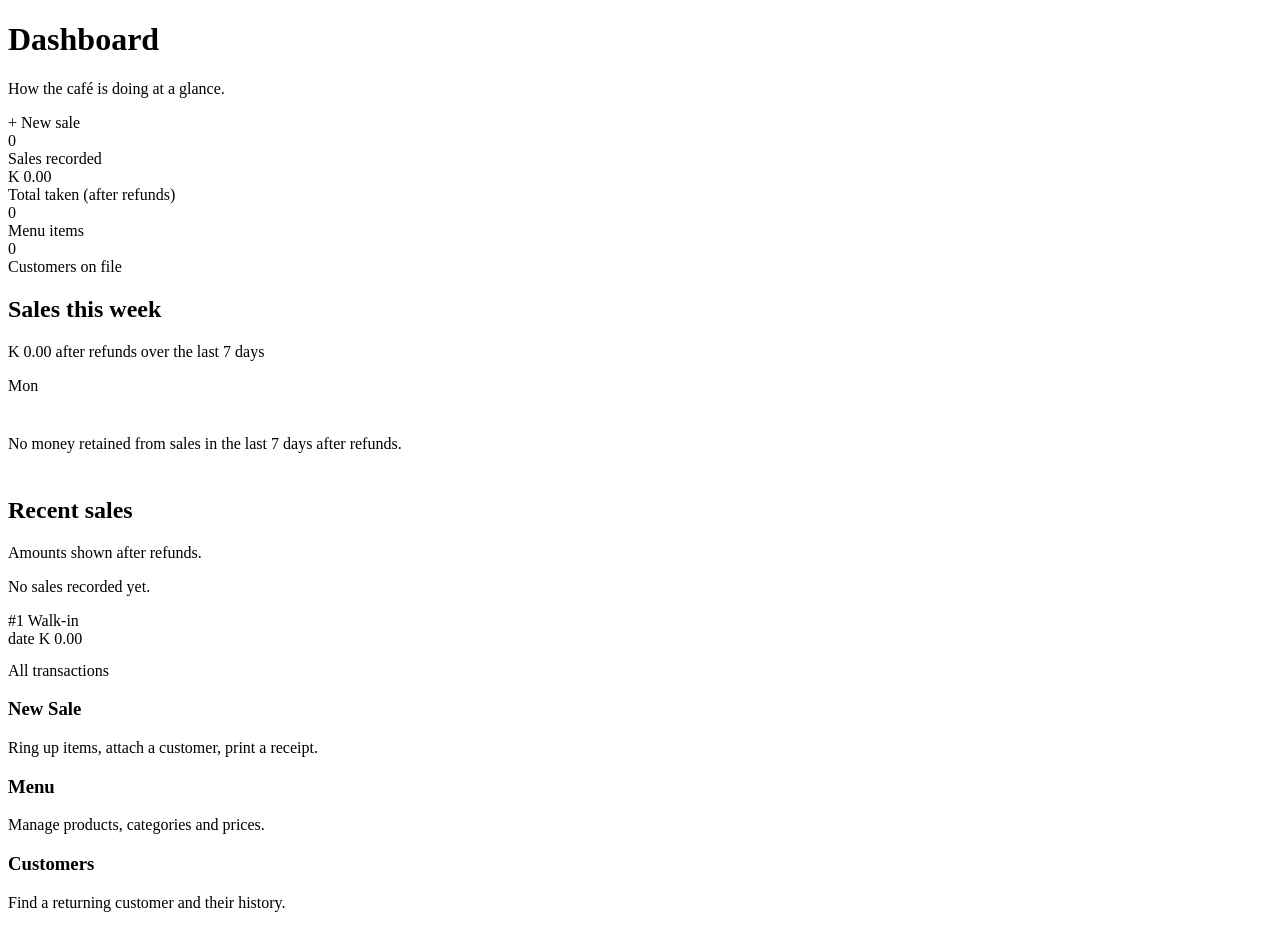
<file: src/main/resources/templates/index.html>
<!DOCTYPE html>
<html lang="en" xmlns:th="http://www.thymeleaf.org"
      th:replace="~{layout :: page(~{::title}, ~{::main})}">
<head><title>Dashboard · Café POS</title></head>
<body>
<main class="content">
    <div class="page-head">
        <div>
            <h1>Dashboard</h1>
            <p>How the café is doing at a glance.</p>
        </div>
        <a class="btn" th:href="@{/sales}">+ New sale</a>
    </div>

    <div class="tiles">
        <div class="tile tile--yellow rise">
            <div class="n" th:text="${salesCount}">0</div>
            <div class="l">Sales recorded</div>
        </div>
        <div class="tile rise">
            <div class="n">K <span th:text="${#numbers.formatDecimal(salesTotal, 1, 2)}">0.00</span></div>
            <div class="l">Total taken (after refunds)</div>
        </div>
        <div class="tile tile--teal rise">
            <div class="n" th:text="${productCount}">0</div>
            <div class="l">Menu items</div>
        </div>
        <div class="tile tile--dark rise">
            <div class="n" th:text="${customerCount}">0</div>
            <div class="l">Customers on file</div>
        </div>
    </div>

    <div class="panel-grid">
        <div class="panel">
            <h2>Sales this week</h2>
            <p class="lead">K <span th:text="${#numbers.formatDecimal(weekTotal, 1, 2)}">0.00</span> after refunds over the last 7 days</p>
            <div class="chart" th:if="${weekTotal.signum() > 0}">
                <div class="bar-wrap" th:each="b : ${weekly}">
                    <span class="bv" th:text="${b.amount().signum() > 0 ? #numbers.formatDecimal(b.amount(), 1, 0) : ''}"></span>
                    <div class="bar" th:style="'height:' + ${b.pct()} + '%'"></div>
                    <span class="bl" th:text="${b.label()}">Mon</span>
                </div>
            </div>
            <p th:unless="${weekTotal.signum() > 0}" class="muted" style="padding:24px 0">
                No money retained from sales in the last 7 days after refunds.
            </p>
        </div>

        <div class="panel">
            <h2>Recent sales</h2>
            <p class="muted">Amounts shown after refunds.</p>
            <p th:if="${#lists.isEmpty(recentSales)}" class="muted">No sales recorded yet.</p>
            <div th:each="s : ${recentSales}" class="order-row">
                <span class="dot" th:text="'#' + ${s.id}">#1</span>
                <span class="oi">
                    <span class="ot" th:text="${s.customer != null ? s.customer.name : 'Walk-in'}">Walk-in</span><br>
                    <span class="om" th:text="${#temporals.format(s.soldAt, 'MMM d, HH:mm')}">date</span>
                </span>
                <span class="oa">K <span th:text="${#numbers.formatDecimal(netBySale[s.id], 1, 2)}">0.00</span></span>
            </div>
            <p style="margin-top:14px" th:unless="${#lists.isEmpty(recentSales)}">
                <a class="btn secondary" th:href="@{/history}">All transactions</a>
            </p>
        </div>
    </div>

    <div class="cards">
        <a class="card" th:href="@{/sales}"><h3>New Sale</h3><p>Ring up items, attach a customer, print a receipt.</p></a>
        <a class="card" th:href="@{/catalog}"><h3>Menu</h3><p>Manage products, categories and prices.</p></a>
        <a class="card" th:href="@{/customers}"><h3>Customers</h3><p>Find a returning customer and their history.</p></a>
    </div>
</main>
</body>
</html>
</file>
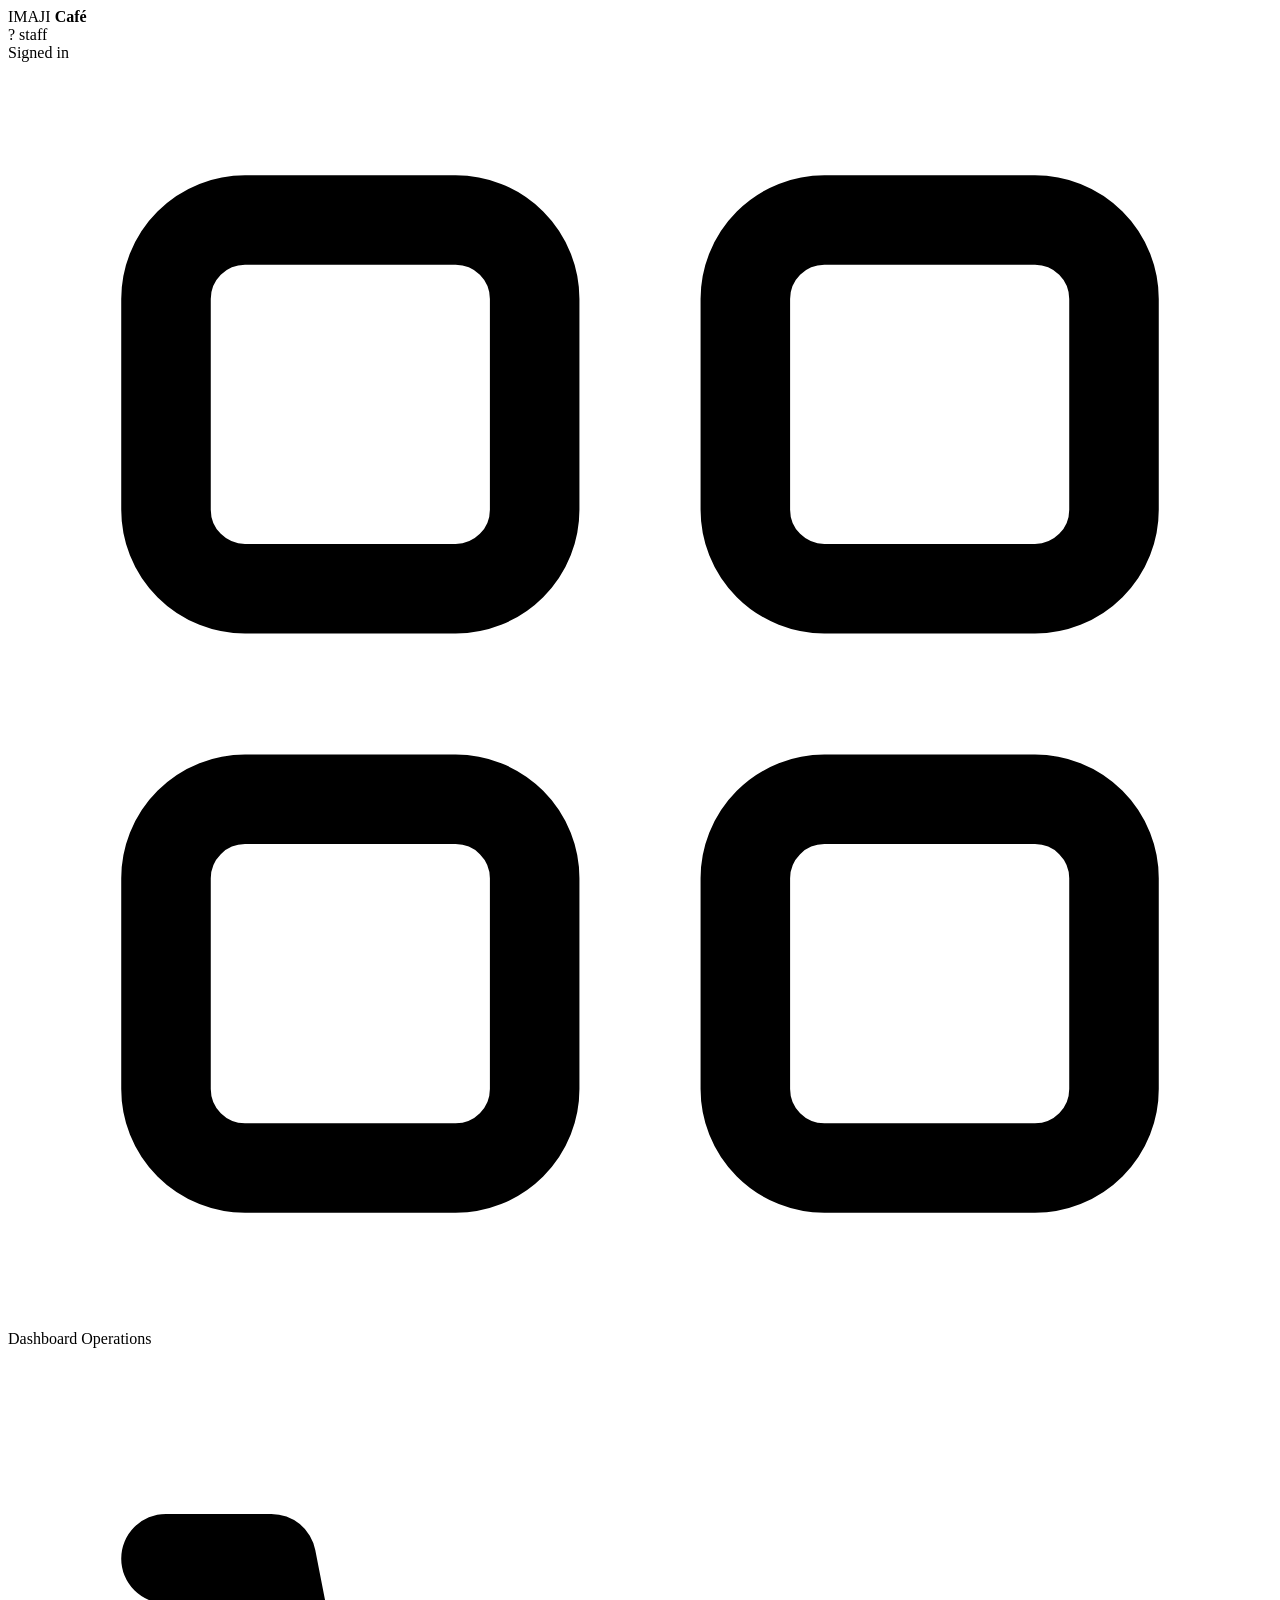
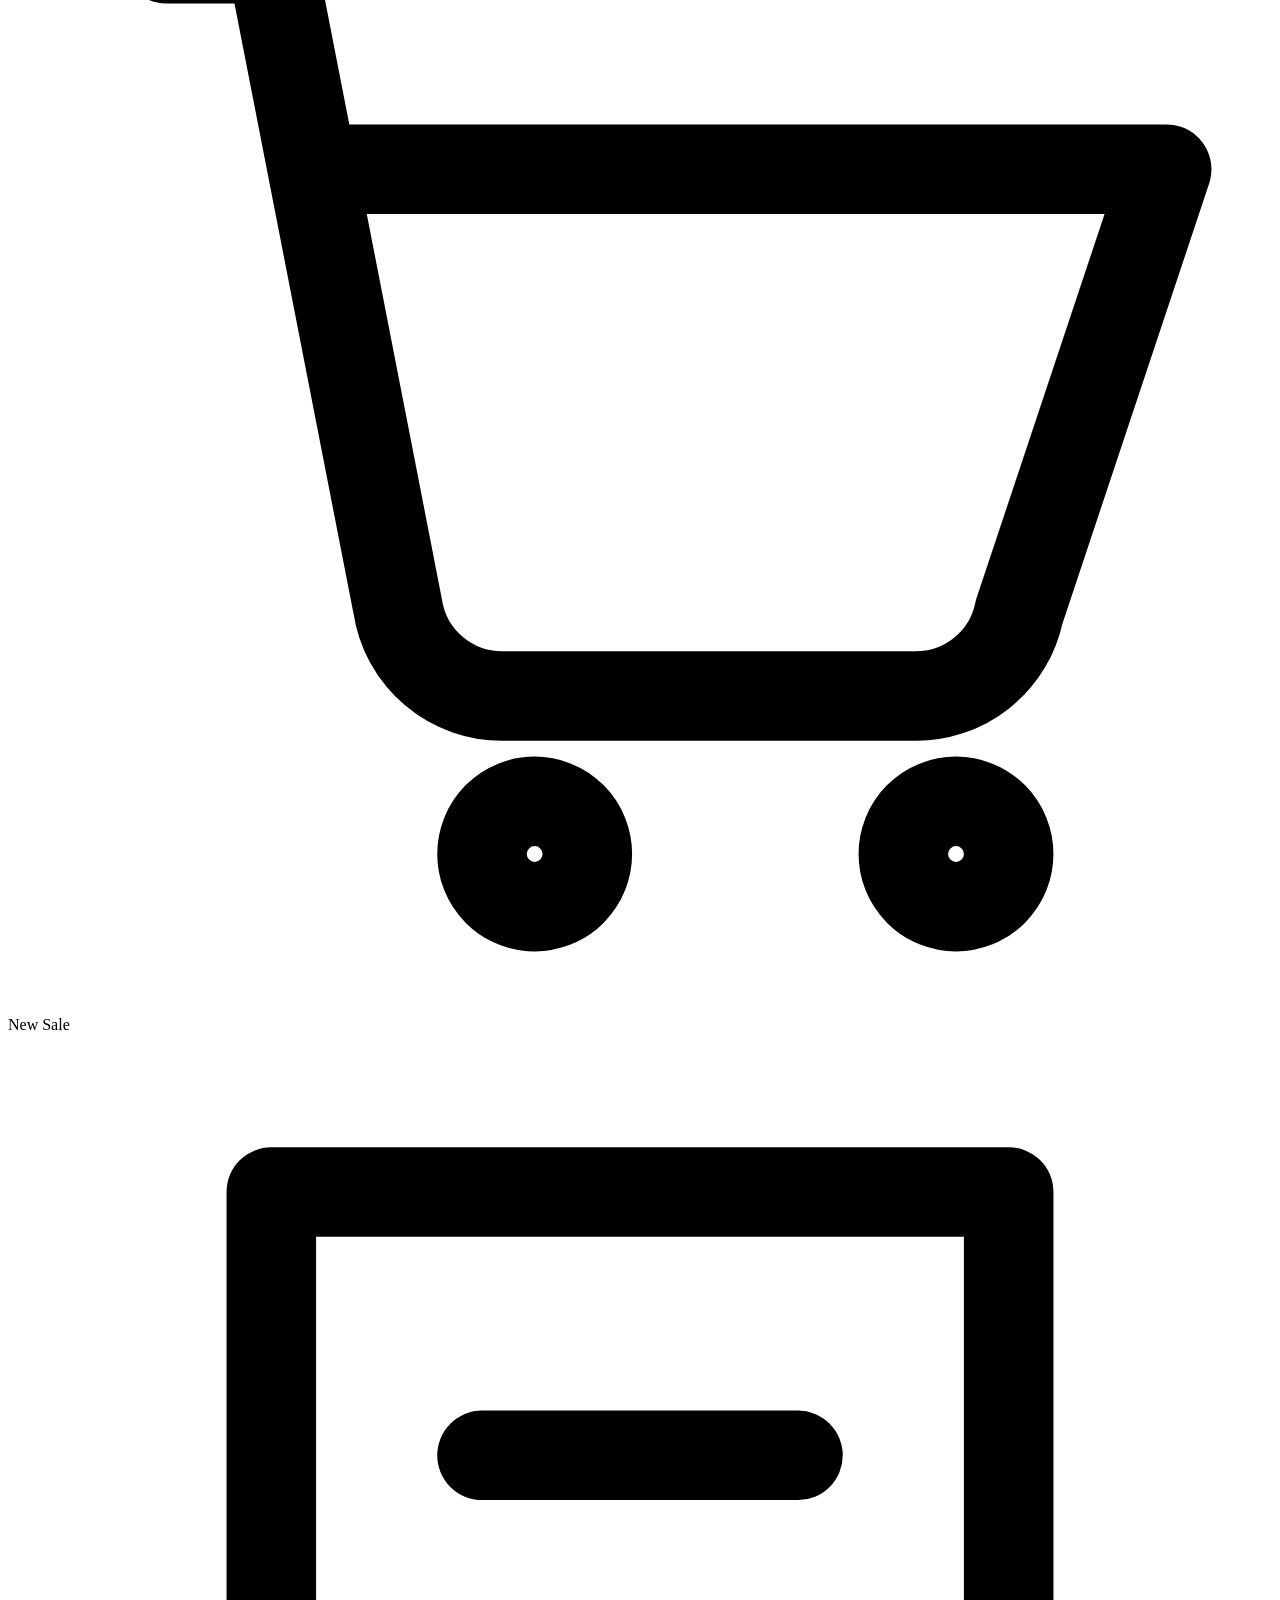
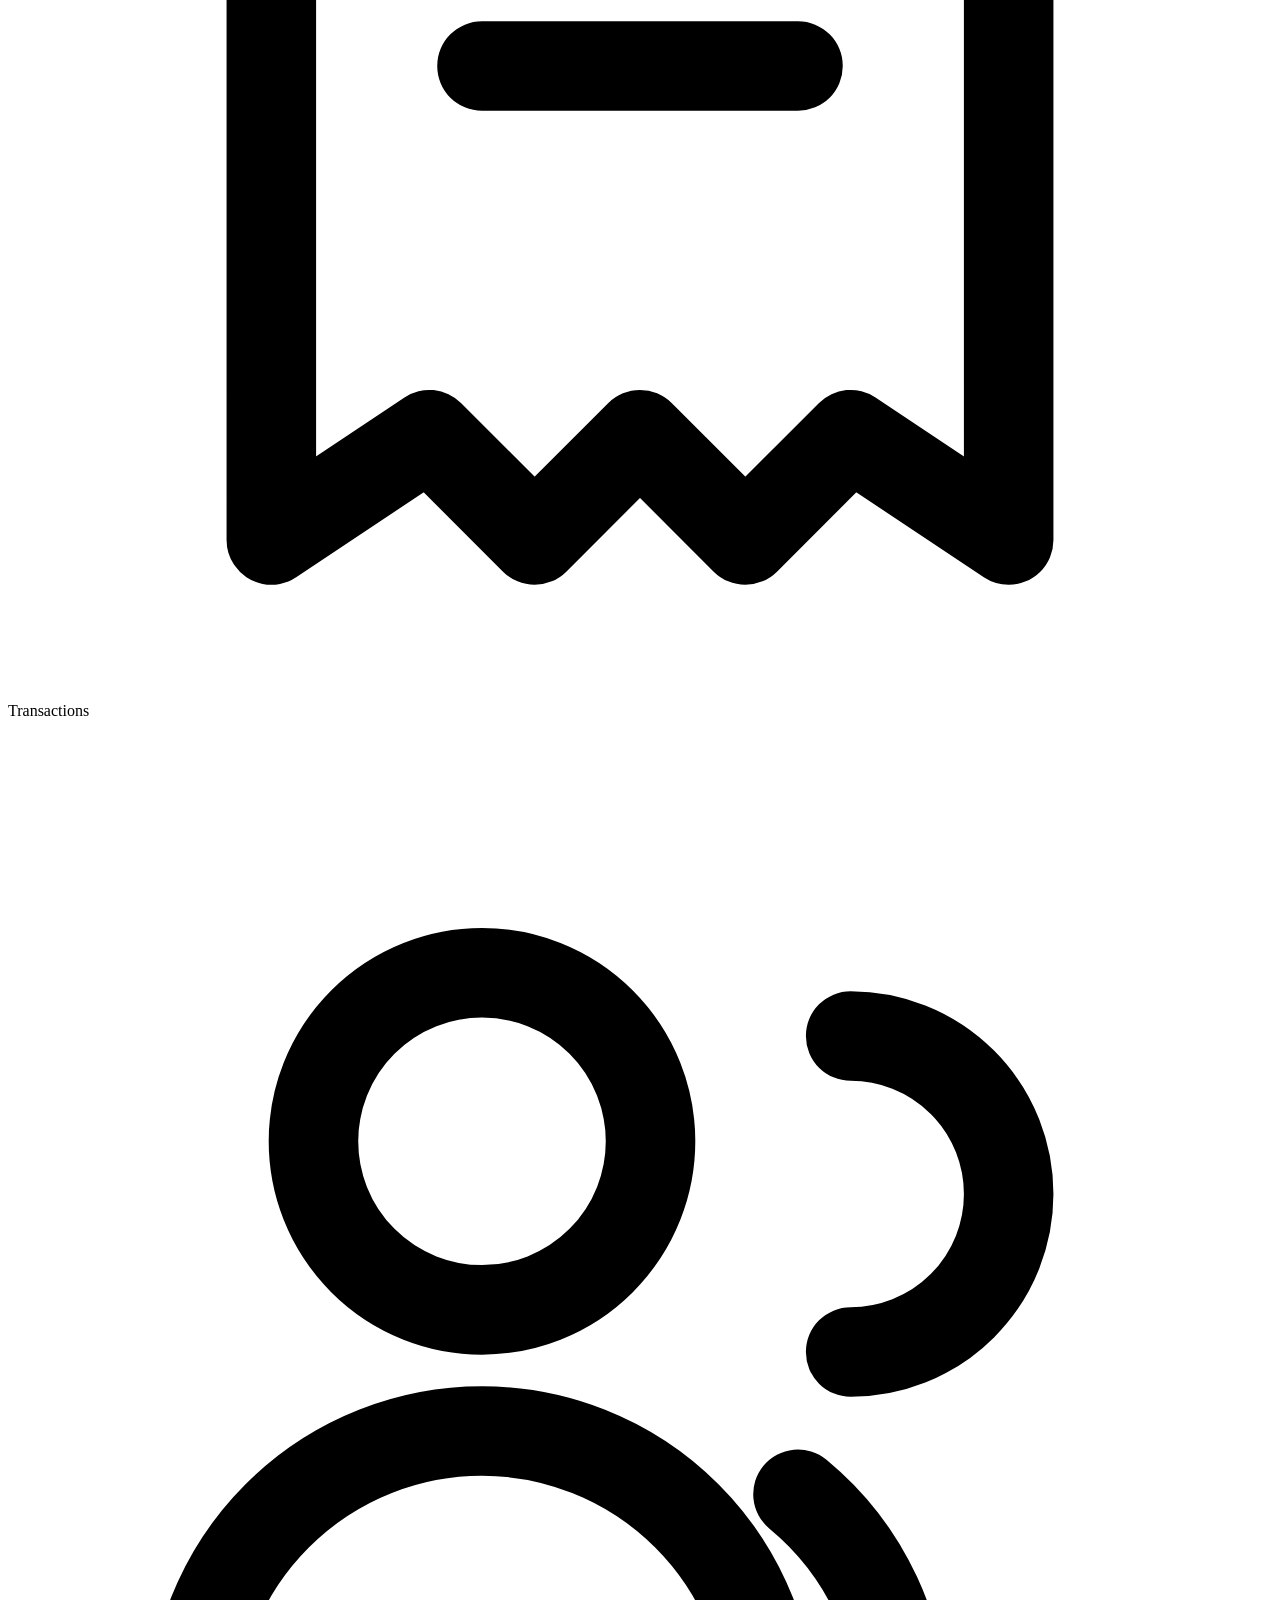
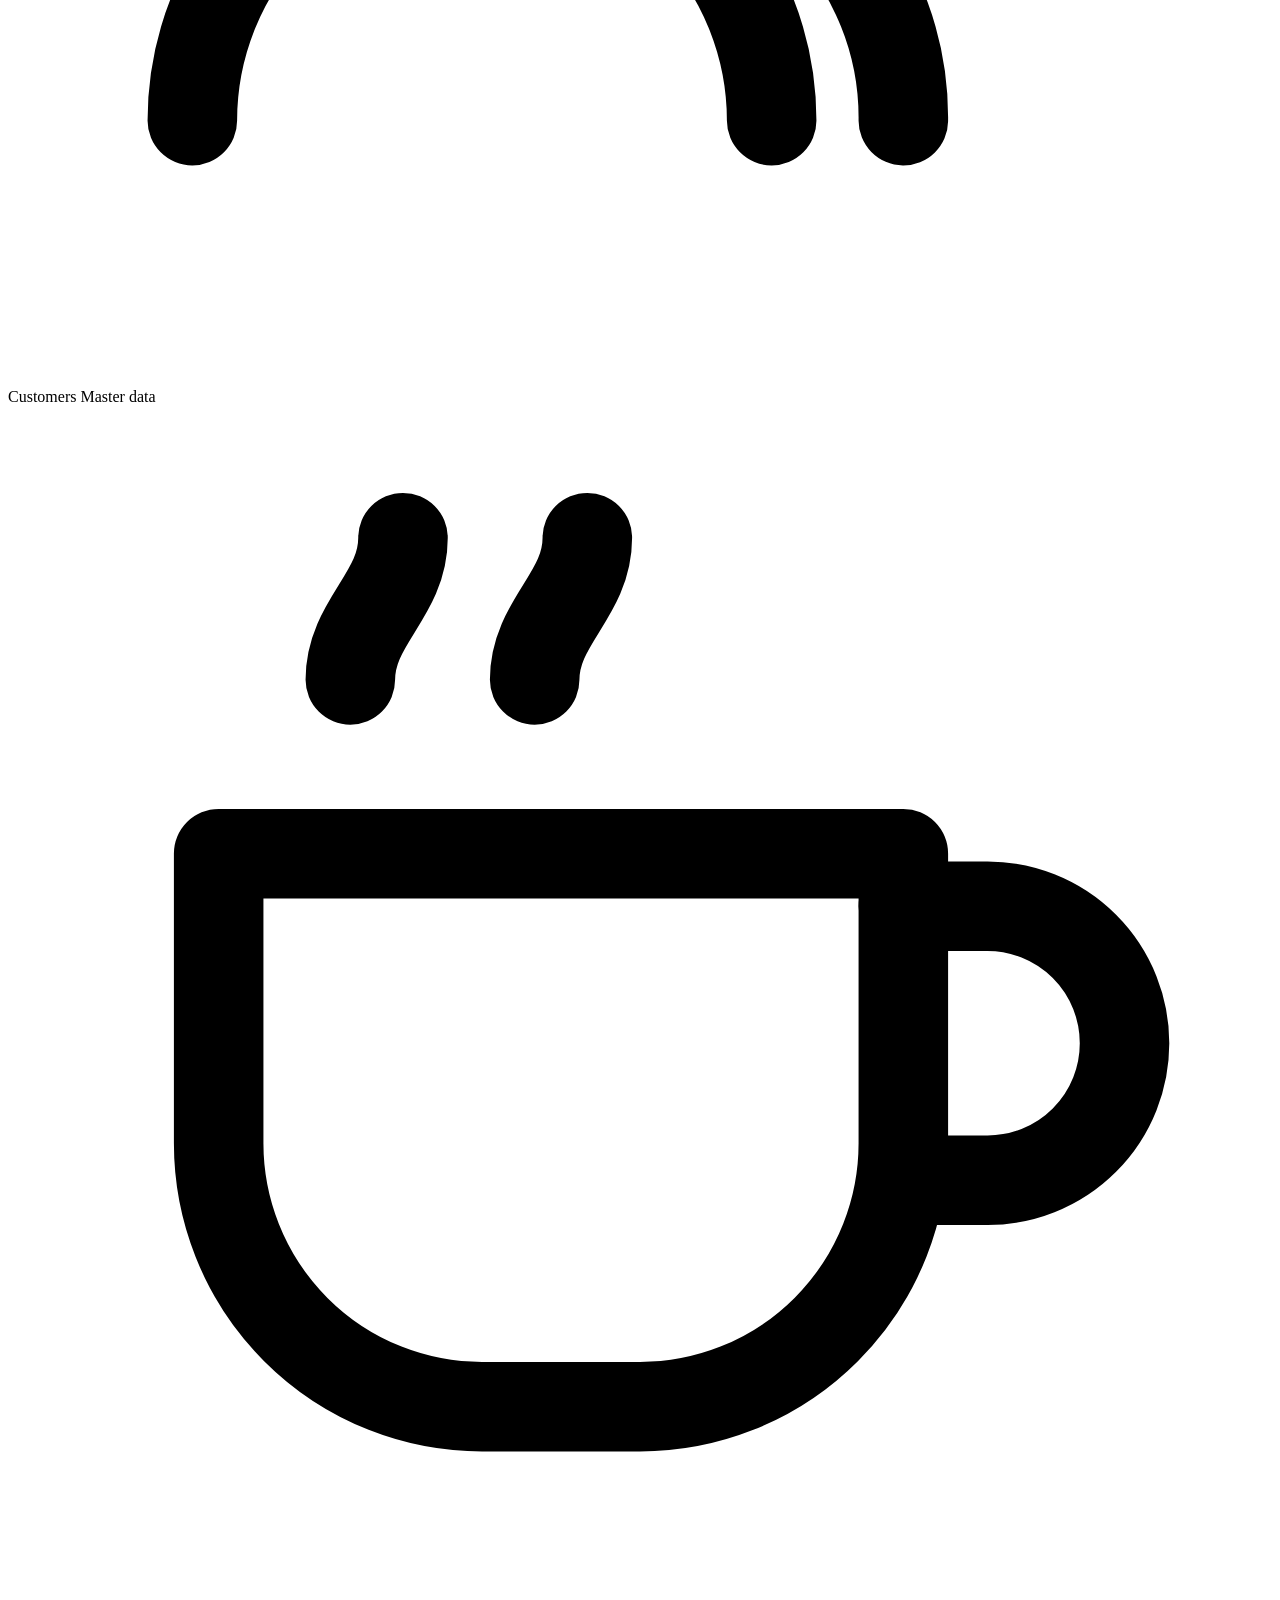
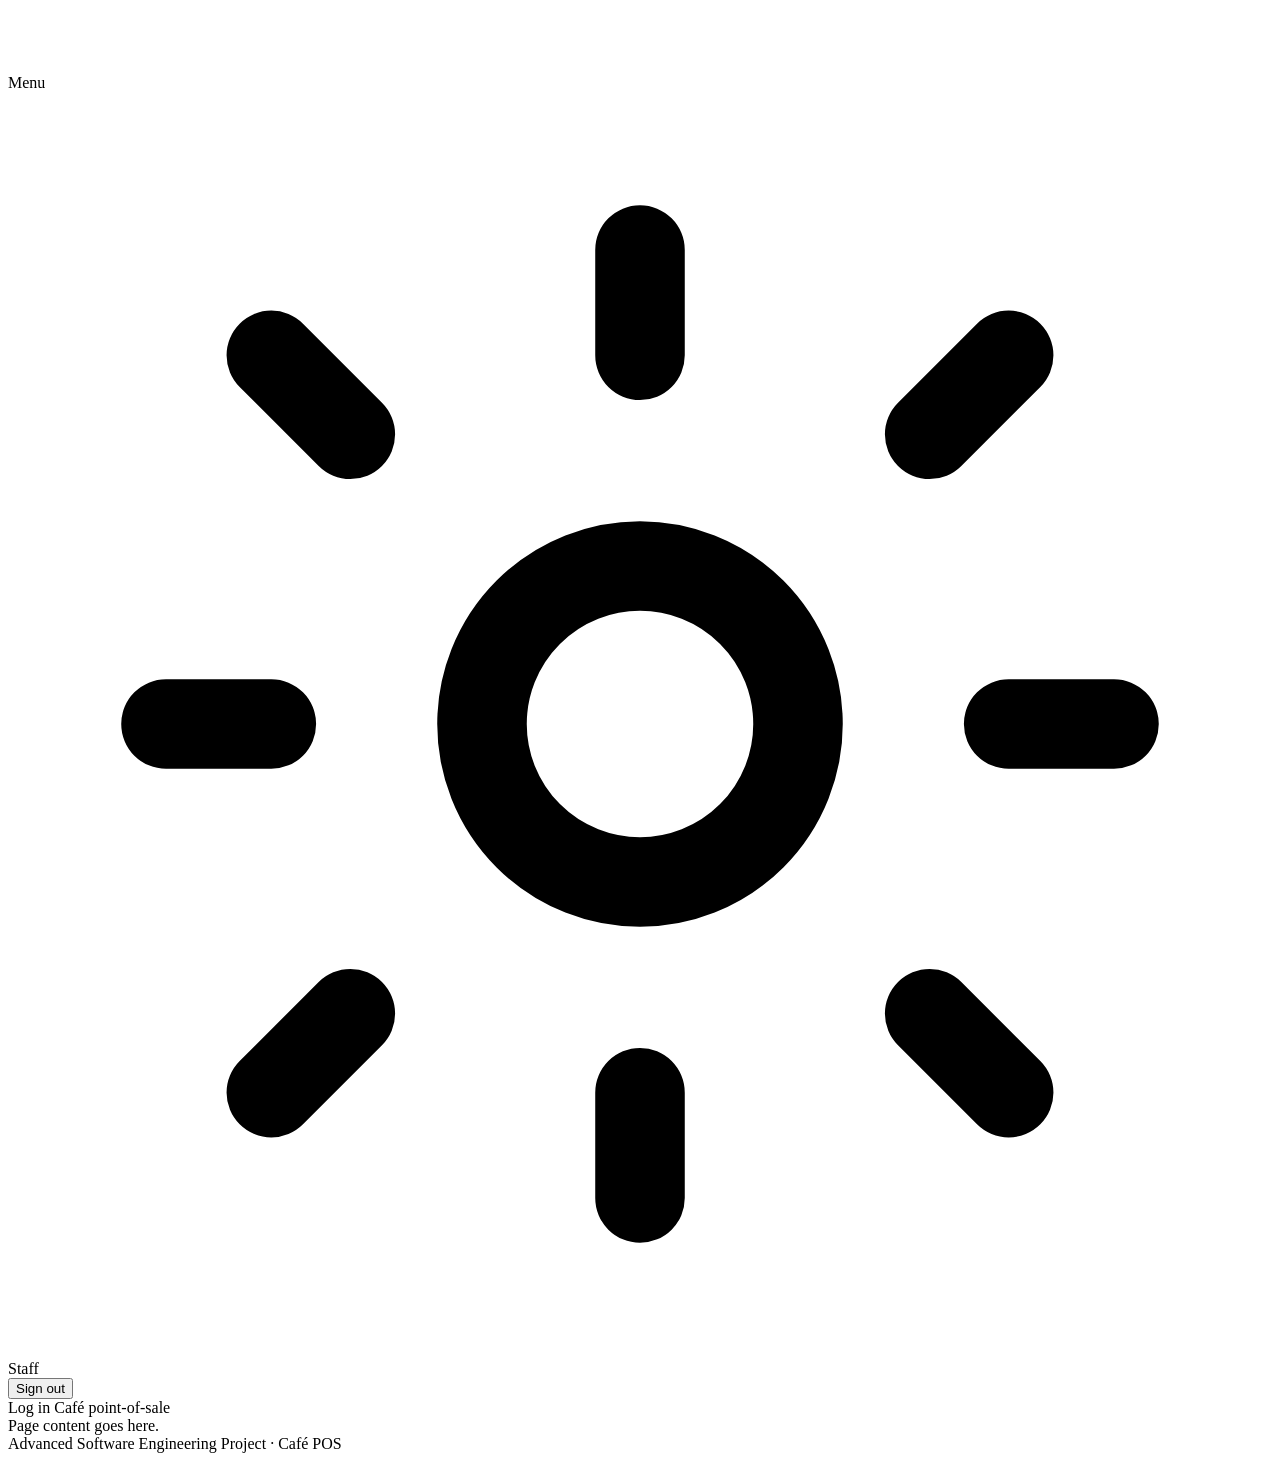
<file: src/main/resources/templates/layout.html>
<!DOCTYPE html>
<html lang="en" xmlns:th="http://www.thymeleaf.org"
      xmlns:sec="http://www.thymeleaf.org/extras/spring-security"
      th:fragment="page(title, body)">
<head>
    <meta charset="UTF-8">
    <meta name="viewport" content="width=device-width, initial-scale=1">
    <title th:replace="${title}">Café POS</title>
    <link rel="preconnect" href="https://fonts.googleapis.com">
    <link rel="preconnect" href="https://fonts.gstatic.com" crossorigin>
    <link rel="stylesheet"
          href="https://fonts.googleapis.com/css2?family=Inter:wght@400;500;600;700&display=swap">
    <link rel="stylesheet" th:href="@{/css/app.css}">
</head>
<body>
<!--
  SHARED base layout. Renders the sidebar shell around every page.
  Each page still starts with:
    <html th:replace="~{layout :: page(~{::title}, ~{::main})}" xmlns:th="http://www.thymeleaf.org">
    <head><title>My Page</title></head>
    <body><main class="content"> ...page content... </main></body>
    </html>
  Slice-specific CSS goes in app.css under a labelled section.
-->

<svg width="0" height="0" aria-hidden="true" style="position:absolute">
    <defs>
        <g id="i-grid" fill="none" stroke="currentColor" stroke-width="1.7" stroke-linecap="round" stroke-linejoin="round">
            <rect x="3" y="3" width="7" height="7" rx="1.5"/><rect x="14" y="3" width="7" height="7" rx="1.5"/>
            <rect x="3" y="14" width="7" height="7" rx="1.5"/><rect x="14" y="14" width="7" height="7" rx="1.5"/>
        </g>
        <g id="i-cart" fill="none" stroke="currentColor" stroke-width="1.7" stroke-linecap="round" stroke-linejoin="round">
            <path d="M3 4h2l2.4 12.3a2 2 0 0 0 2 1.7h7.8a2 2 0 0 0 2-1.6L22 8H6"/><circle cx="10" cy="21" r="1"/><circle cx="18" cy="21" r="1"/>
        </g>
        <g id="i-receipt" fill="none" stroke="currentColor" stroke-width="1.7" stroke-linecap="round" stroke-linejoin="round">
            <path d="M5 3h14v18l-3-2-2 2-2-2-2 2-2-2-3 2z"/><path d="M9 8h6M9 12h6"/>
        </g>
        <g id="i-users" fill="none" stroke="currentColor" stroke-width="1.7" stroke-linecap="round" stroke-linejoin="round">
            <circle cx="9" cy="8" r="3.2"/><path d="M3.5 19a5.5 5.5 0 0 1 11 0M16 6a3 3 0 0 1 0 6M17 19a5.5 5.5 0 0 0-2-4.3"/>
        </g>
        <g id="i-cup" fill="none" stroke="currentColor" stroke-width="1.7" stroke-linecap="round" stroke-linejoin="round">
            <path d="M4 8.5h13V14a5 5 0 0 1-5 5H9a5 5 0 0 1-5-5z"/><path d="M17 9.5h1.6a2.6 2.6 0 0 1 0 5.2H17"/><path d="M7.5 2.5c0 1.1-1 1.6-1 2.7M11 2.5c0 1.1-1 1.6-1 2.7"/>
        </g>
        <g id="i-gear" fill="none" stroke="currentColor" stroke-width="1.7" stroke-linecap="round" stroke-linejoin="round">
            <circle cx="12" cy="12" r="3"/><path d="M12 3v2M12 19v2M5 5l1.5 1.5M17.5 17.5 19 19M3 12h2M19 12h2M5 19l1.5-1.5M17.5 6.5 19 5"/>
        </g>
    </defs>
</svg>

<div class="app">
    <aside class="app-side">
        <a class="side-brand" th:href="@{/}">IMAJI <b>Café</b></a>

        <div class="side-user" sec:authorize="isAuthenticated()">
            <span class="avatar" th:text="${#authentication != null ? #strings.substring(#authentication.name,0,1) : '?'}">?</span>
            <span>
                <span class="who-name" sec:authentication="name">staff</span><br>
                <span class="who-role">Signed in</span>
            </span>
        </div>

        <nav class="side-nav">
            <a data-path="/" th:href="@{/}"><svg class="ic" viewBox="0 0 24 24"><use href="#i-grid"/></svg> Dashboard</a>

            <span class="label">Operations</span>
            <a data-path="/sales" th:href="@{/sales}"><svg class="ic" viewBox="0 0 24 24"><use href="#i-cart"/></svg> New Sale</a>
            <a data-path="/history" th:href="@{/history}"><svg class="ic" viewBox="0 0 24 24"><use href="#i-receipt"/></svg> Transactions</a>
            <a data-path="/customers" th:href="@{/customers}"><svg class="ic" viewBox="0 0 24 24"><use href="#i-users"/></svg> Customers</a>

            <span class="label">Master data</span>
            <a data-path="/catalog" th:href="@{/catalog}"><svg class="ic" viewBox="0 0 24 24"><use href="#i-cup"/></svg> Menu</a>
            <a data-path="/staff" th:href="@{/staff}" sec:authorize="hasRole('MANAGER')"><svg class="ic" viewBox="0 0 24 24"><use href="#i-gear"/></svg> Staff</a>
        </nav>

        <div class="side-foot">
            <form sec:authorize="isAuthenticated()" th:action="@{/logout}" method="post" class="logout-form">
                <button type="submit">Sign out</button>
            </form>
            <a sec:authorize="!isAuthenticated()" class="login-link" th:href="@{/login}">Log in</a>
            <span class="tag">Café point-of-sale</span>
        </div>
    </aside>

    <div class="app-main">
        <div th:replace="${body}">
            <main class="content">Page content goes here.</main>
        </div>
        <footer class="foot">Advanced Software Engineering Project · Café POS</footer>
    </div>
</div>

<script th:inline="none">
    (function () {
        var p = location.pathname;
        document.querySelectorAll('.side-nav a[data-path]').forEach(function (a) {
            var d = a.getAttribute('data-path');
            var on = d === '/' ? (p === '/' || p === '') : (p === d || p.indexOf(d + '/') === 0);
            if (on) a.classList.add('is-active');
        });
    })();
</script>

</body>
</html>
</file>
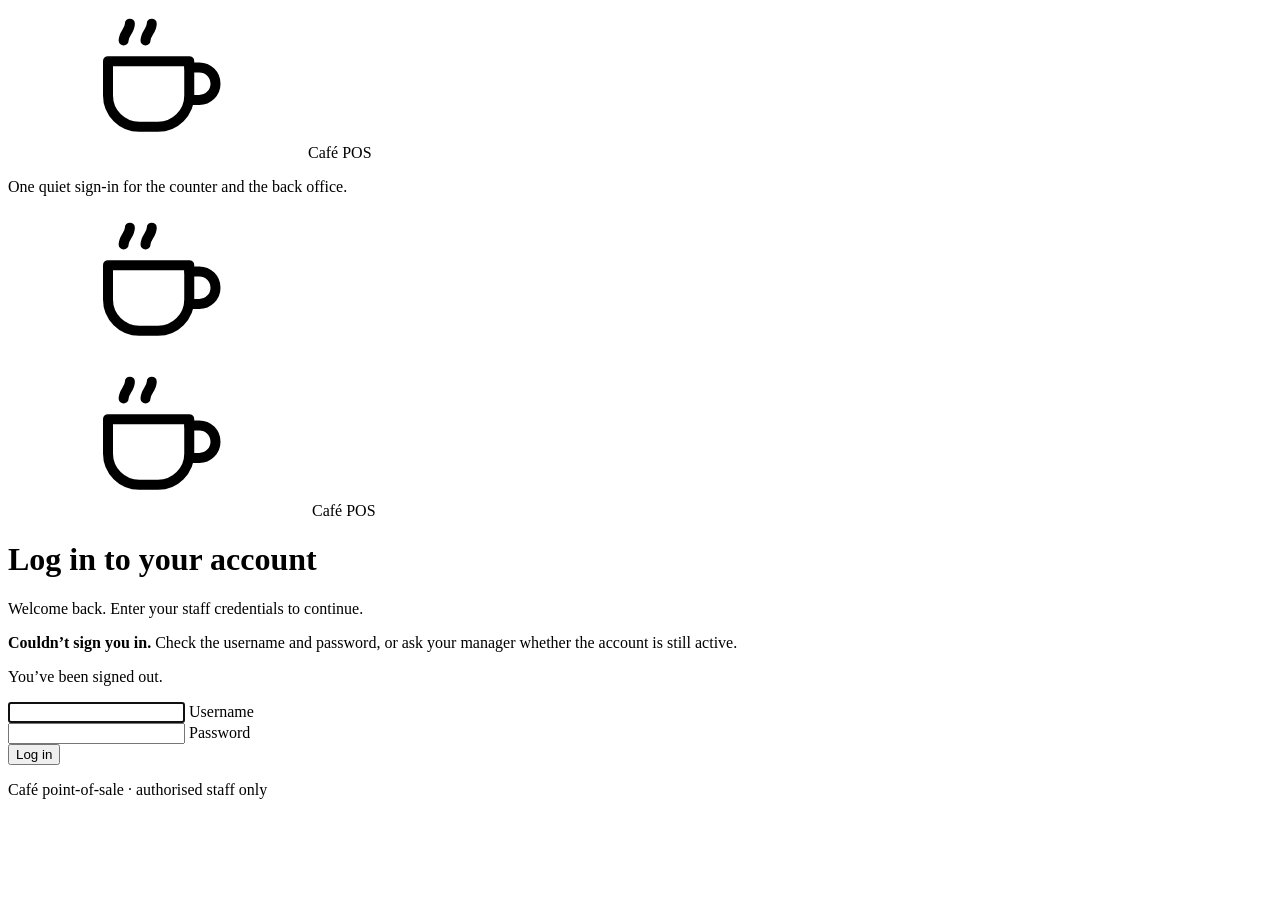
<file: src/main/resources/templates/auth/login.html>
<!DOCTYPE html>
<html lang="en" xmlns:th="http://www.thymeleaf.org">
<head>
    <meta charset="UTF-8">
    <meta name="viewport" content="width=device-width, initial-scale=1">
    <title>Staff Login · Café POS</title>

    <link rel="preconnect" href="https://fonts.googleapis.com">
    <link rel="preconnect" href="https://fonts.gstatic.com" crossorigin>
    <link rel="stylesheet"
          href="https://fonts.googleapis.com/css2?family=Inter:wght@400;500;600&display=swap">
    <link rel="stylesheet" th:href="@{/css/login.css}">
</head>
<body>

<!-- monochrome cup mark, reused via <use> -->
<svg width="0" height="0" aria-hidden="true" focusable="false" style="position:absolute">
    <symbol id="cup" viewBox="0 0 24 24" fill="none" stroke="currentColor"
            stroke-width="1.6" stroke-linecap="round" stroke-linejoin="round">
        <path d="M4 8.5h13v5.5a5 5 0 0 1-5 5H9a5 5 0 0 1-5-5V8.5Z"/>
        <path d="M17 9.5h1.6a2.6 2.6 0 0 1 0 5.2H17"/>
        <path d="M7.5 2.5c0 1.1-1 1.6-1 2.7M11 2.5c0 1.1-1 1.6-1 2.7"/>
    </symbol>
</svg>

<main class="auth" id="auth">
    <div class="auth__bar" aria-hidden="true"></div>

    <!-- left: monochrome visual -->
    <aside class="stage" aria-hidden="true">
        <span class="stage__grain"></span>
        <div class="stage__mark"><svg class="ic"><use href="#cup"/></svg><span>Café POS</span></div>
        <p class="stage__copy">One quiet sign-in for the counter and the back office.</p>
        <svg class="stage__glyph"><use href="#cup"/></svg>
    </aside>

    <!-- right: form -->
    <div class="form">
        <span class="brand reveal">
            <span class="brand__badge"><svg class="ic"><use href="#cup"/></svg></span>
            <span>Café POS</span>
        </span>

        <h1 class="reveal">Log in to your account</h1>
        <p class="sub reveal">Welcome back. Enter your staff credentials to continue.</p>

        <p class="note note--error reveal" role="alert" th:if="${param.error}">
            <b>Couldn&rsquo;t sign you in.</b> Check the username and password, or ask your
            manager whether the account is still active.
        </p>
        <p class="note note--ok reveal" role="status" th:if="${param.logout}">
            You&rsquo;ve been signed out.
        </p>

        <form th:action="@{/login}" method="post" id="loginForm" novalidate>
            <div class="field reveal">
                <input id="username" name="username" type="text" placeholder=" "
                       autocomplete="username" autocapitalize="none" spellcheck="false" required autofocus>
                <label for="username">Username</label>
            </div>

            <div class="field reveal">
                <input id="password" name="password" type="password" placeholder=" "
                       autocomplete="current-password" required>
                <label for="password">Password</label>
            </div>

            <button class="submit reveal" type="submit" id="submitBtn">
                <span class="submit__label">Log in</span>
                <span class="submit__spin" aria-hidden="true"><i></i></span>
            </button>
        </form>

        <p class="foot">Café point-of-sale &middot; authorised staff only</p>
    </div>
</main>

<script th:inline="none">
    // Loading sequence: on submit, lock the button, run the spinner and the
    // top hairline, then let the real POST proceed.
    (function () {
        var auth = document.getElementById('auth');
        var form = document.getElementById('loginForm');
        if (!auth || !form) return;

        form.addEventListener('submit', function () {
            if (typeof form.checkValidity === 'function' && !form.checkValidity()) return;
            auth.classList.add('is-loading');
            document.getElementById('submitBtn').setAttribute('aria-busy', 'true');
        });

        // Clear the loading state if the page is restored from bfcache (back button).
        window.addEventListener('pageshow', function (e) {
            if (e.persisted) auth.classList.remove('is-loading');
        });
    })();
</script>

</body>
</html>
</file>
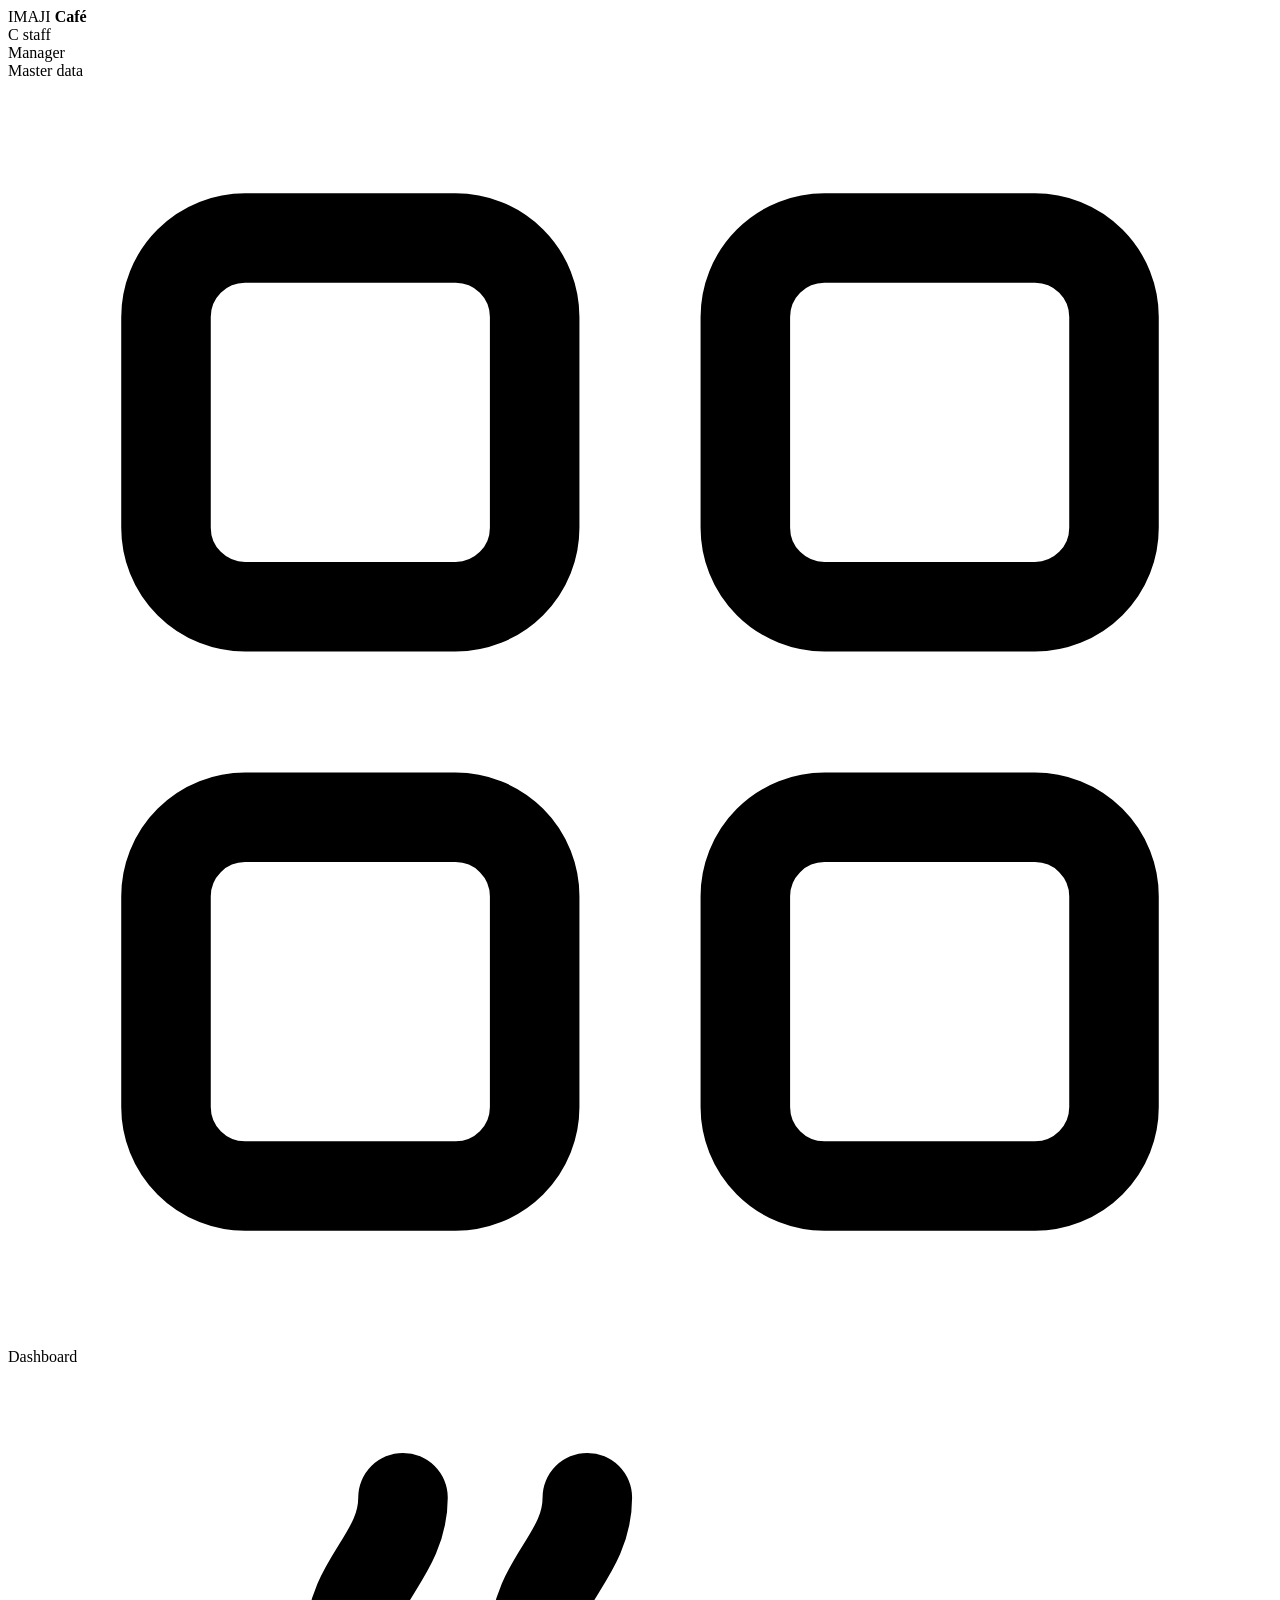
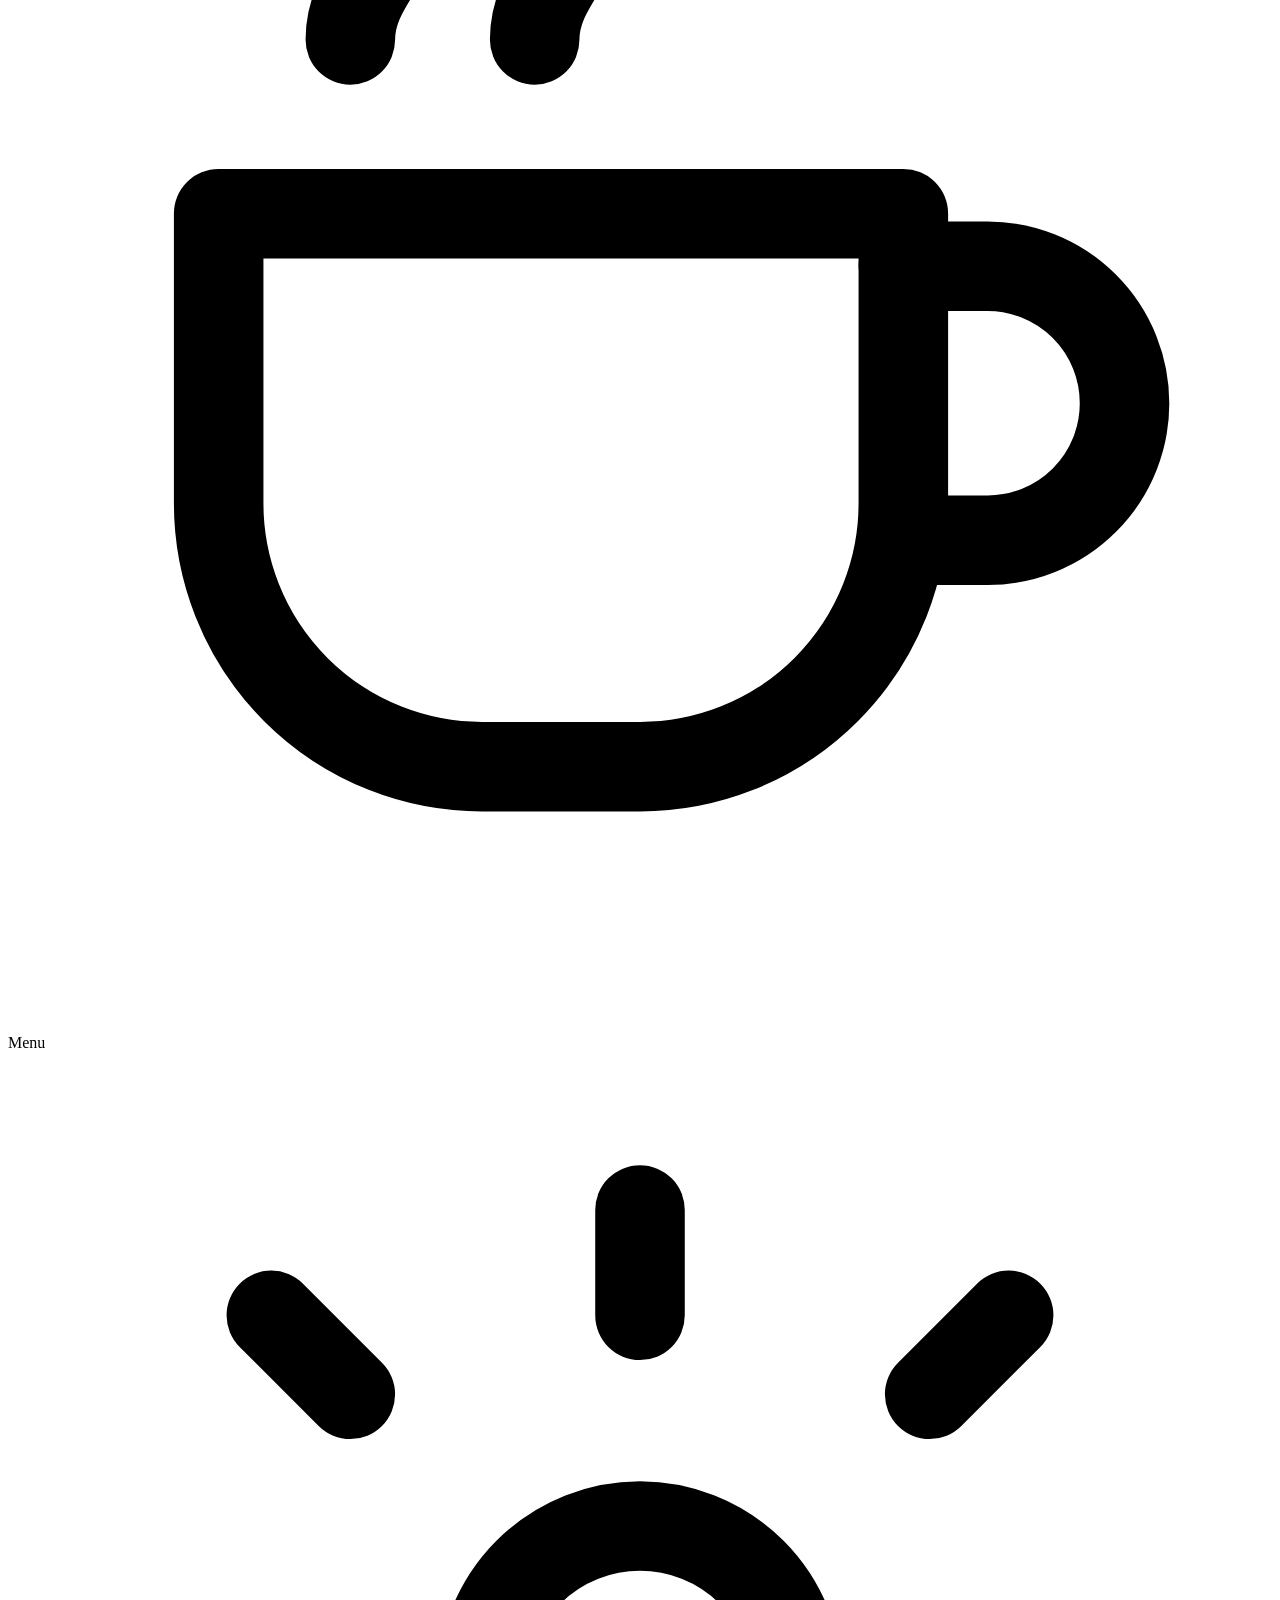
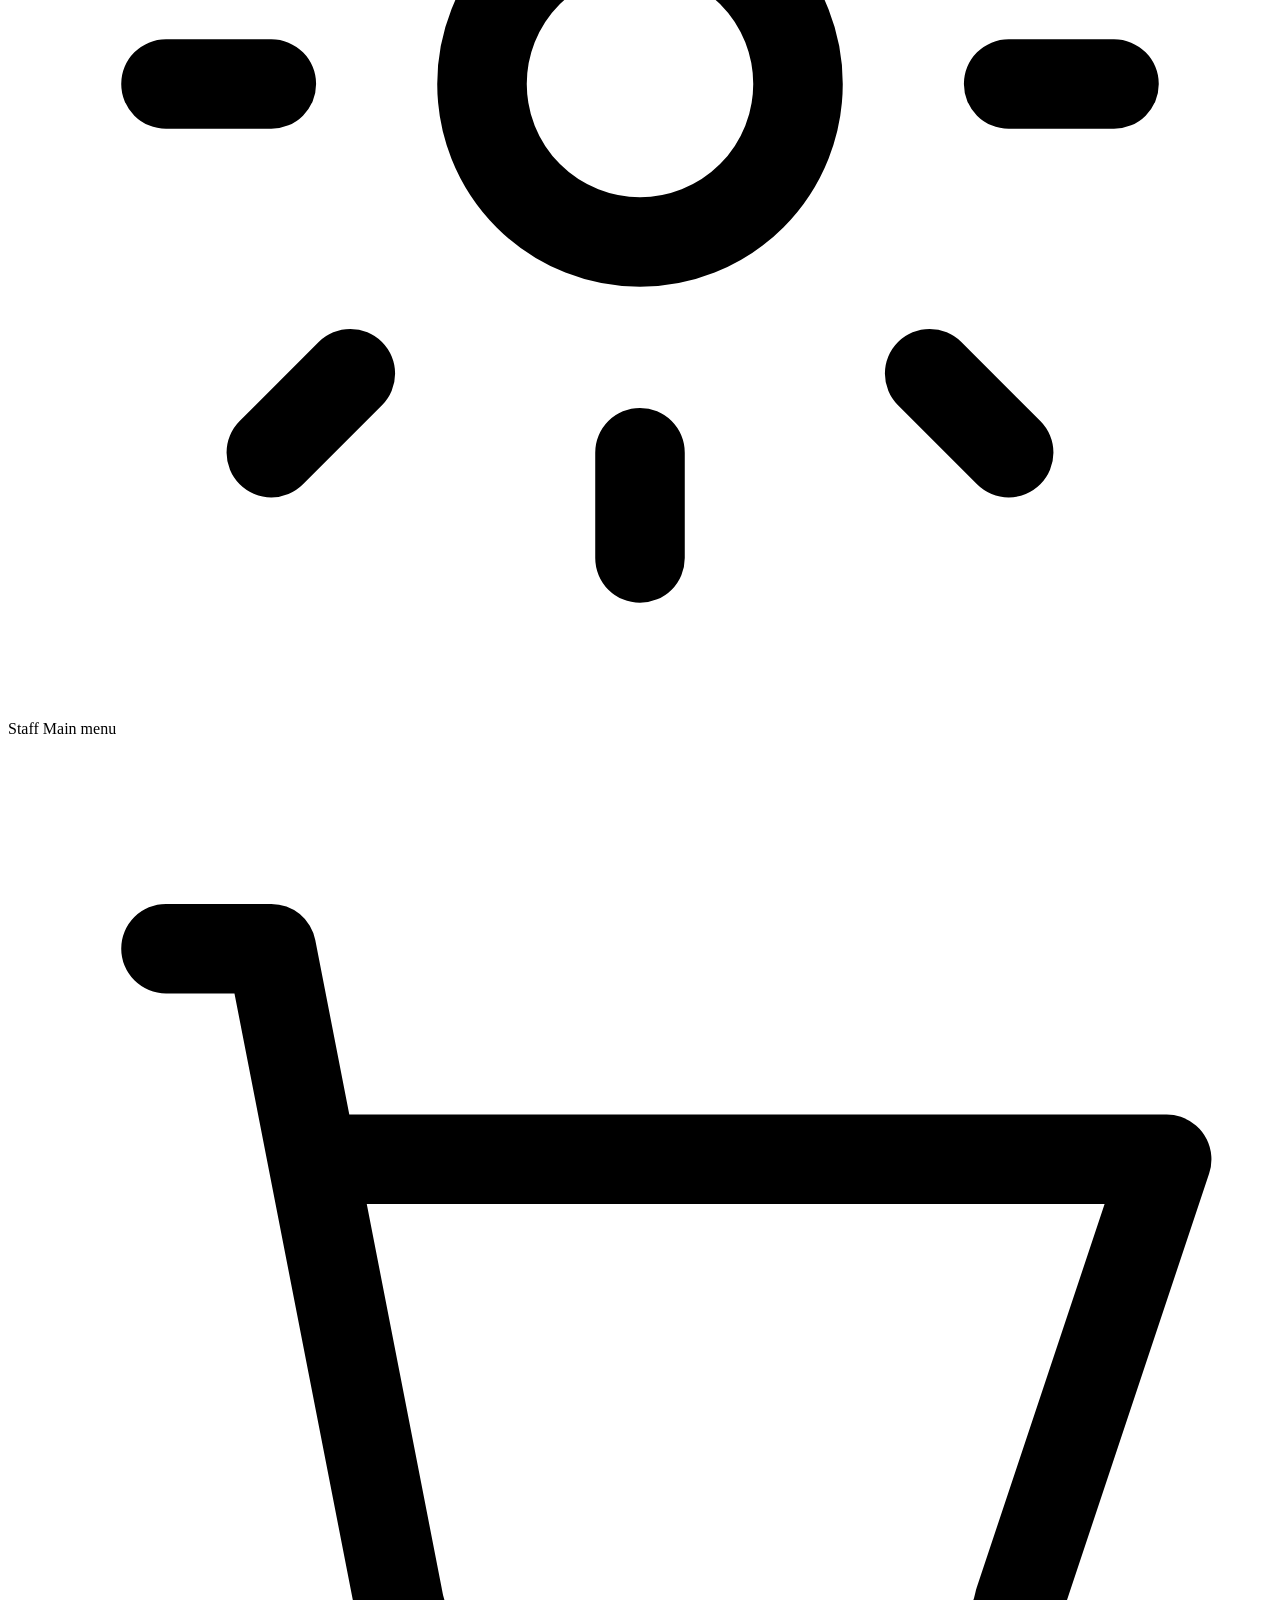
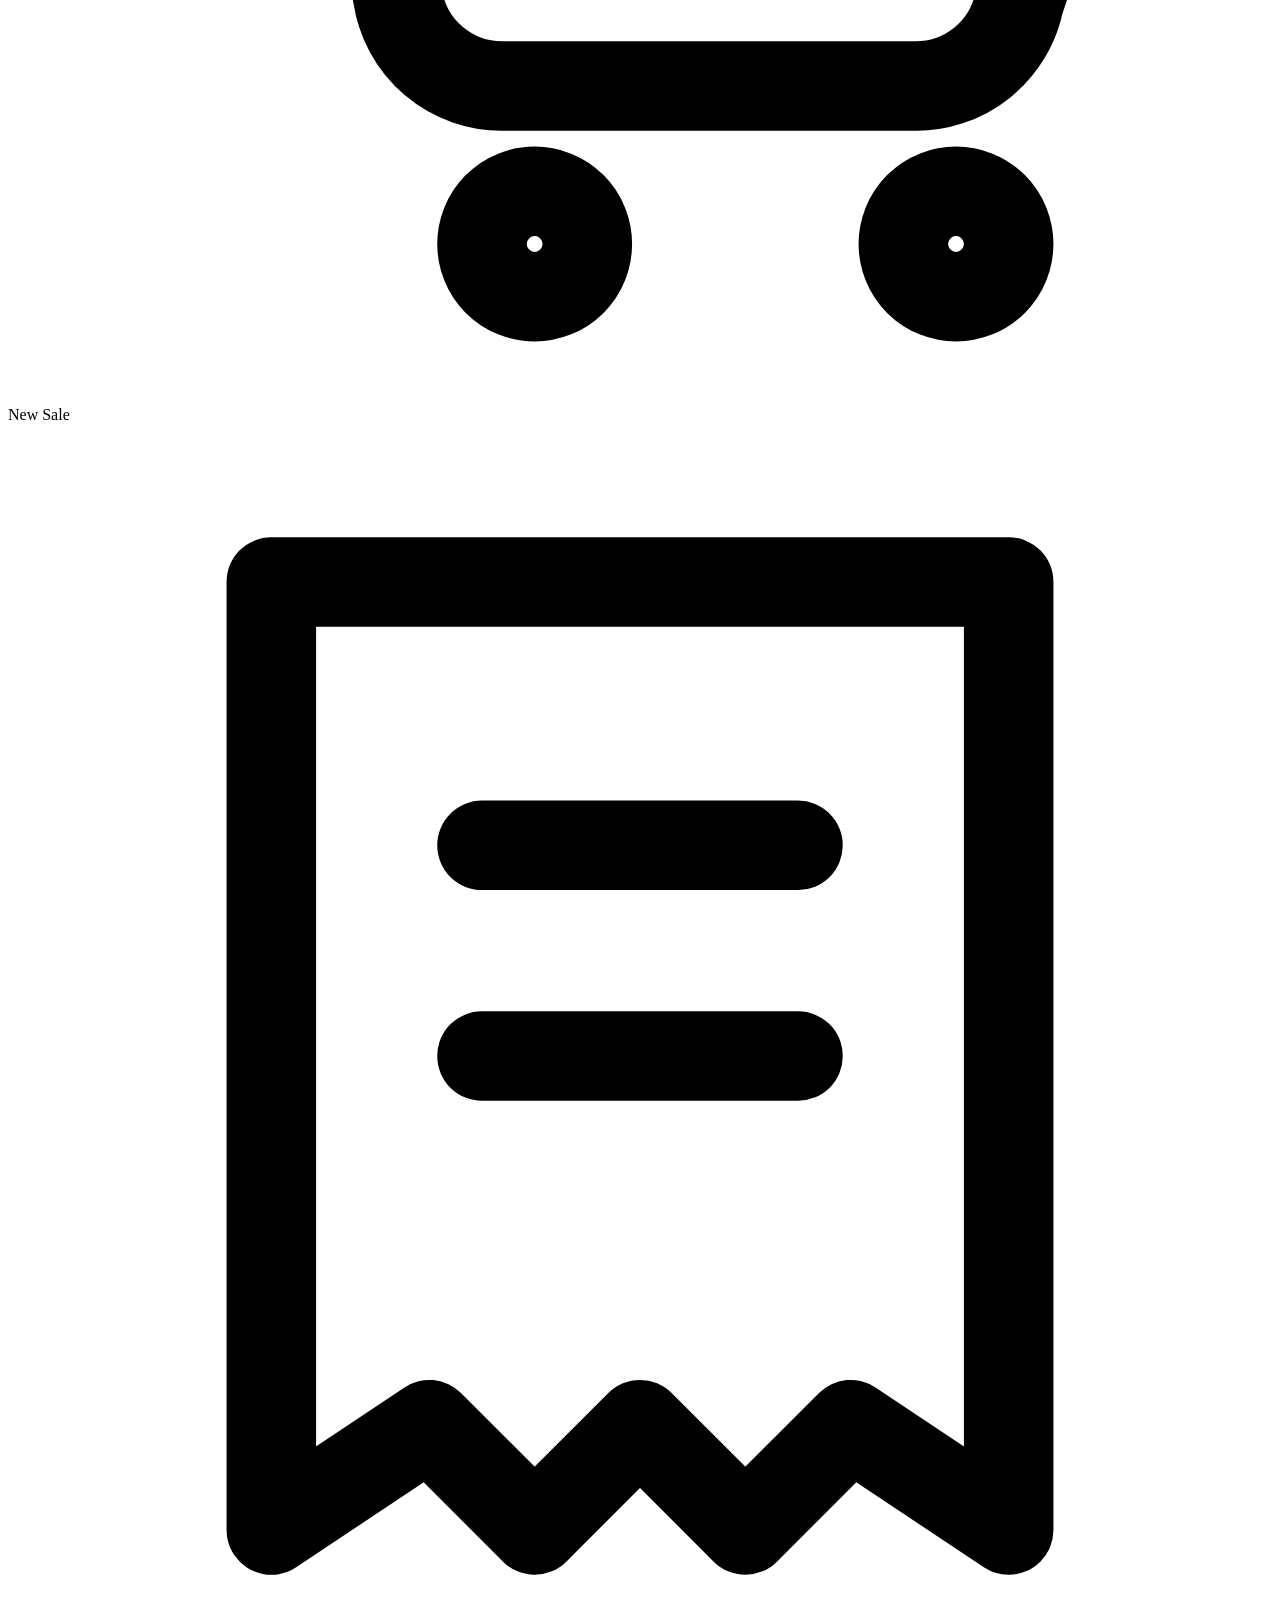
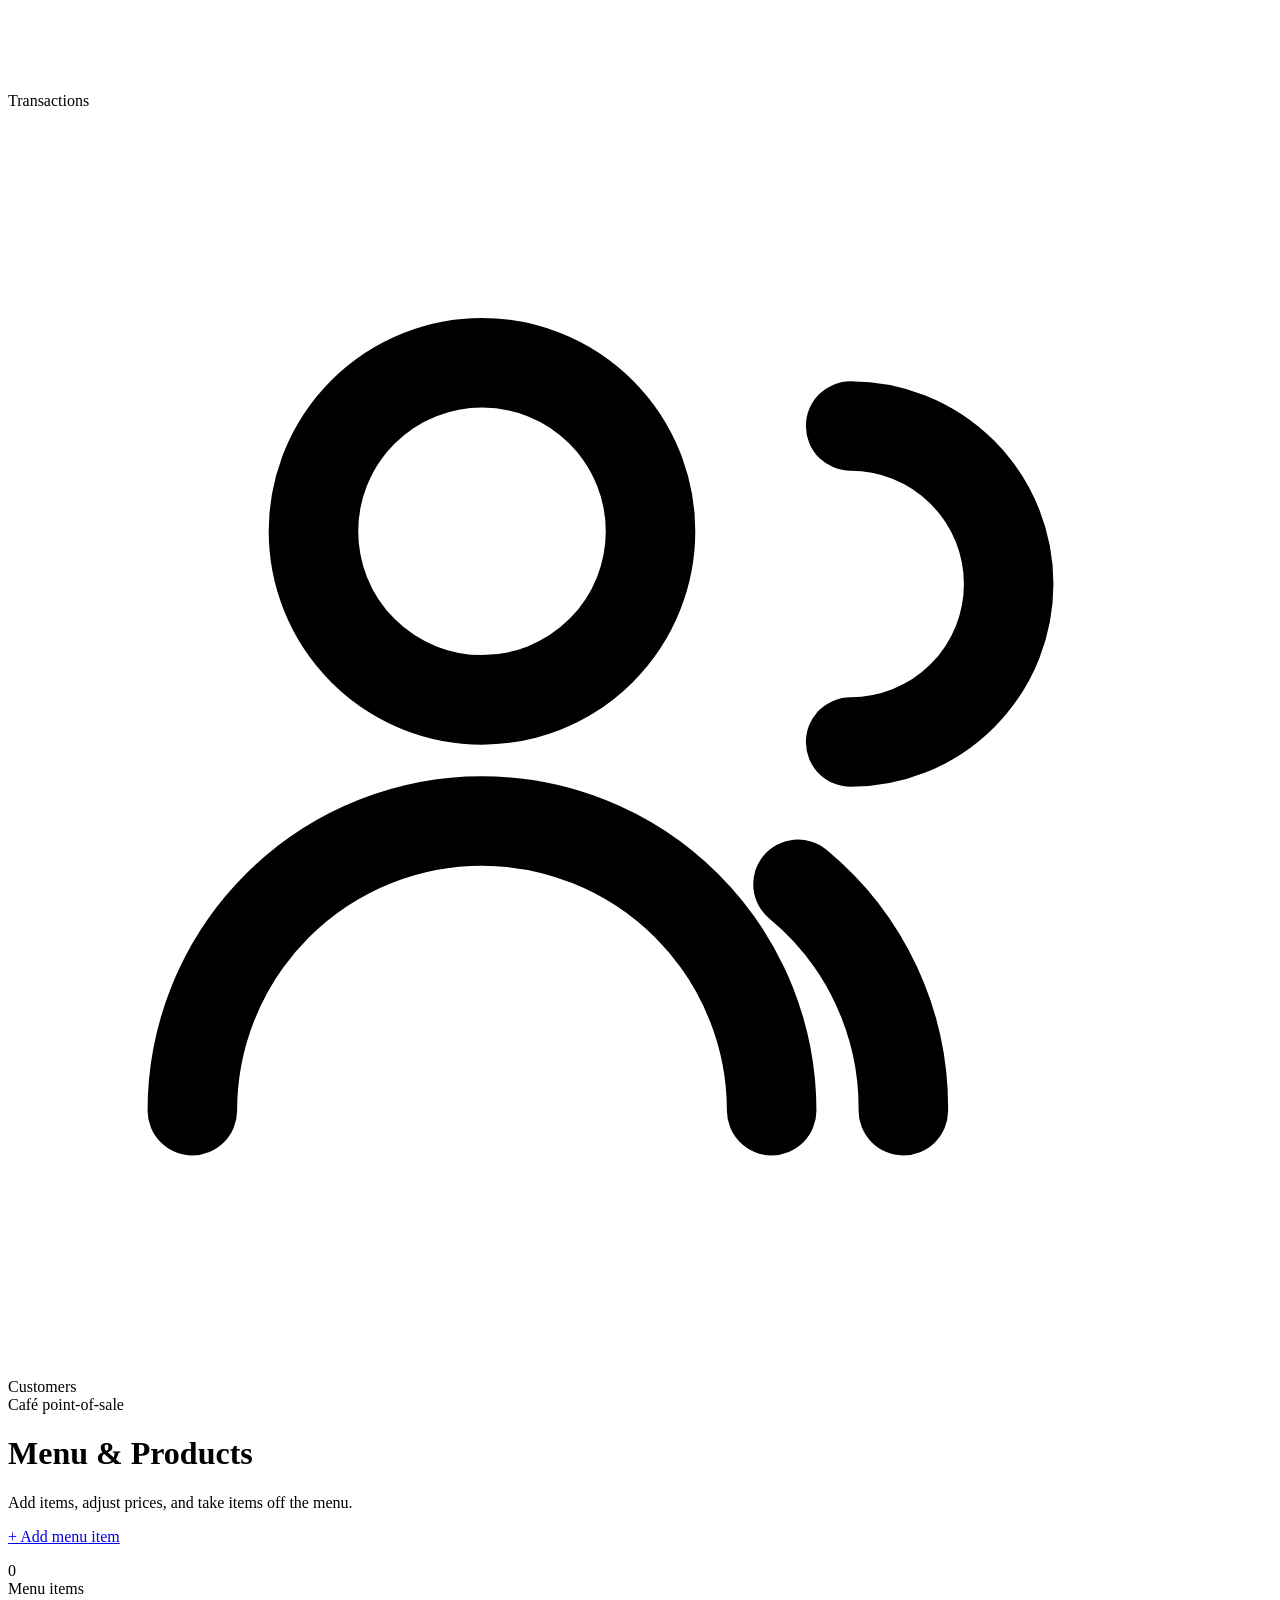
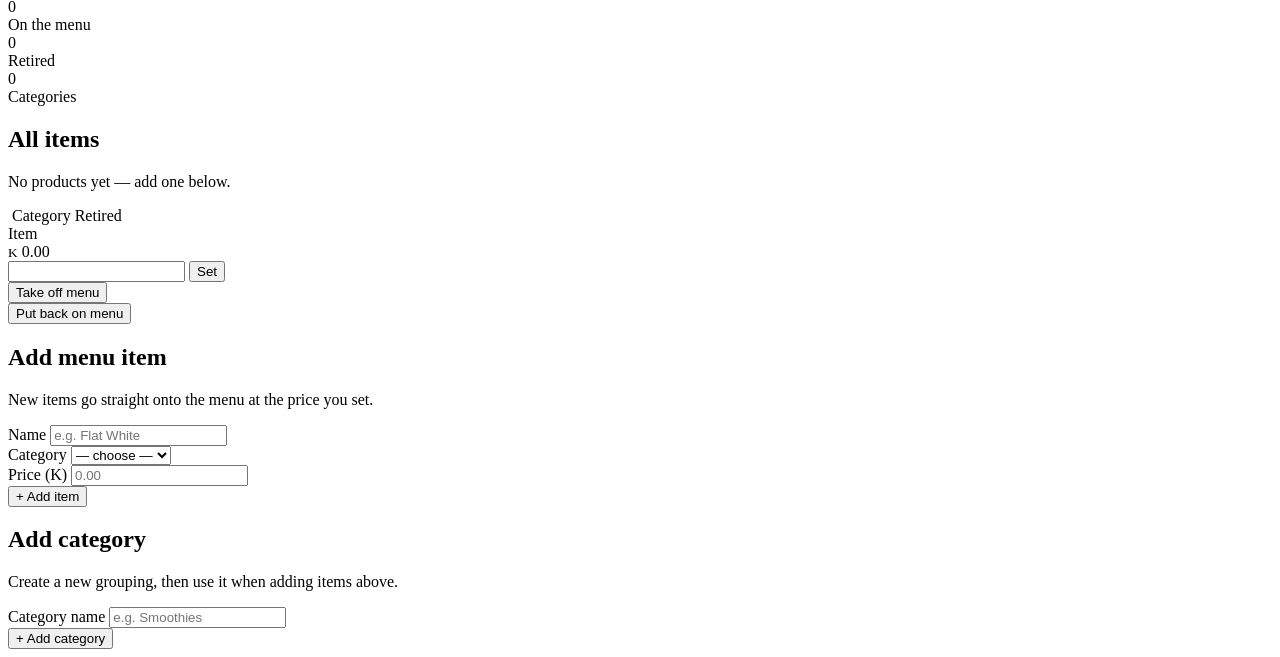
<file: src/main/resources/templates/catalog/list.html>
<!DOCTYPE html>
<html lang="en" xmlns:th="http://www.thymeleaf.org"
      xmlns:sec="http://www.thymeleaf.org/extras/spring-security">
<head>
    <meta charset="UTF-8">
    <meta name="viewport" content="width=device-width, initial-scale=1">
    <title>Menu &amp; Products · Café POS</title>
    <link rel="preconnect" href="https://fonts.googleapis.com">
    <link rel="preconnect" href="https://fonts.gstatic.com" crossorigin>
    <link rel="stylesheet"
          href="https://fonts.googleapis.com/css2?family=Inter:wght@400;500;600;700&display=swap">
    <link rel="stylesheet" th:href="@{/css/catalog.css}">
</head>
<body>

<svg width="0" height="0" aria-hidden="true" style="position:absolute">
    <defs>
        <g id="i-grid" fill="none" stroke="currentColor" stroke-width="1.7" stroke-linecap="round" stroke-linejoin="round">
            <rect x="3" y="3" width="7" height="7" rx="1.5"/><rect x="14" y="3" width="7" height="7" rx="1.5"/>
            <rect x="3" y="14" width="7" height="7" rx="1.5"/><rect x="14" y="14" width="7" height="7" rx="1.5"/>
        </g>
        <g id="i-cart" fill="none" stroke="currentColor" stroke-width="1.7" stroke-linecap="round" stroke-linejoin="round">
            <path d="M3 4h2l2.4 12.3a2 2 0 0 0 2 1.7h7.8a2 2 0 0 0 2-1.6L22 8H6"/><circle cx="10" cy="21" r="1"/><circle cx="18" cy="21" r="1"/>
        </g>
        <g id="i-receipt" fill="none" stroke="currentColor" stroke-width="1.7" stroke-linecap="round" stroke-linejoin="round">
            <path d="M5 3h14v18l-3-2-2 2-2-2-2 2-2-2-3 2z"/><path d="M9 8h6M9 12h6"/>
        </g>
        <g id="i-users" fill="none" stroke="currentColor" stroke-width="1.7" stroke-linecap="round" stroke-linejoin="round">
            <circle cx="9" cy="8" r="3.2"/><path d="M3.5 19a5.5 5.5 0 0 1 11 0M16 6a3 3 0 0 1 0 6M17 19a5.5 5.5 0 0 0-2-4.3"/>
        </g>
        <g id="i-cup" fill="none" stroke="currentColor" stroke-width="1.7" stroke-linecap="round" stroke-linejoin="round">
            <path d="M4 8.5h13V14a5 5 0 0 1-5 5H9a5 5 0 0 1-5-5z"/><path d="M17 9.5h1.6a2.6 2.6 0 0 1 0 5.2H17"/><path d="M7.5 2.5c0 1.1-1 1.6-1 2.7M11 2.5c0 1.1-1 1.6-1 2.7"/>
        </g>
        <g id="i-gear" fill="none" stroke="currentColor" stroke-width="1.7" stroke-linecap="round" stroke-linejoin="round">
            <circle cx="12" cy="12" r="3"/><path d="M12 3v2M12 19v2M5 5l1.5 1.5M17.5 17.5 19 19M3 12h2M19 12h2M5 19l1.5-1.5M17.5 6.5 19 5"/>
        </g>
    </defs>
</svg>

<div class="shell">
    <!-- sidebar -->
    <aside class="sidebar">
        <div class="side-brand">IMAJI <b>Café</b></div>

        <div class="side-user">
            <span class="side-user__avatar"
                  th:text="${#authentication == null ? 'C' : #strings.toUpperCase(#strings.substring(#authentication.name,0,1))}">C</span>
            <span>
                <span class="side-user__name"
                      th:text="${#authentication == null ? 'staff' : #authentication.name}">staff</span><br>
                <span class="side-user__role">Manager</span>
            </span>
        </div>

        <nav class="side-nav">
            <span class="side-nav__label">Master data</span>
            <a th:href="@{/}"><svg class="ic" viewBox="0 0 24 24"><use href="#i-grid"/></svg> Dashboard</a>
            <a class="is-active" th:href="@{/catalog}"><svg class="ic" viewBox="0 0 24 24"><use href="#i-cup"/></svg> Menu</a>
            <a th:href="@{/staff}" sec:authorize="hasRole('MANAGER')"><svg class="ic" viewBox="0 0 24 24"><use href="#i-gear"/></svg> Staff</a>
            <span class="side-nav__label">Main menu</span>
            <a th:href="@{/sales}"><svg class="ic" viewBox="0 0 24 24"><use href="#i-cart"/></svg> New Sale</a>
            <a th:href="@{/history}"><svg class="ic" viewBox="0 0 24 24"><use href="#i-receipt"/></svg> Transactions</a>
            <a th:href="@{/customers}"><svg class="ic" viewBox="0 0 24 24"><use href="#i-users"/></svg> Customers</a>
        </nav>

        <div class="side-foot">Café point-of-sale</div>
    </aside>

    <!-- main -->
    <main class="main">
        <div class="page-head">
            <div>
                <h1>Menu &amp; Products</h1>
                <p>Add items, adjust prices, and take items off the menu.</p>
            </div>
            <a class="btn-add" href="#add">+ Add menu item</a>
        </div>

        <p class="flash ok"  th:if="${success}" th:text="${success}"></p>
        <p class="flash err" th:if="${error}"   th:text="${error}"></p>

        <section class="stats">
            <div class="stat stat--yellow">
                <div class="stat__n" th:text="${statTotal}">0</div>
                <div class="stat__l">Menu items</div>
            </div>
            <div class="stat">
                <div class="stat__n" th:text="${statOnMenu}">0</div>
                <div class="stat__l">On the menu</div>
            </div>
            <div class="stat stat--teal">
                <div class="stat__n" th:text="${statRetired}">0</div>
                <div class="stat__l">Retired</div>
            </div>
            <div class="stat stat--dark">
                <div class="stat__n" th:text="${statCategories}">0</div>
                <div class="stat__l">Categories</div>
            </div>
        </section>

        <h2 class="section-title">All items</h2>
        <div class="grid">
            <p th:if="${products.isEmpty()}" class="flash">No products yet — add one below.</p>

            <article th:each="p : ${products}" class="card"
                     th:classappend="${p.available} ? '' : 'card--retired'">
                <div class="card__media">
                    <img th:src="@{'/img/' + ${categoryImages.getOrDefault(p.category.name, 'menu-default')} + '.svg'}"
                         th:alt="${p.category.name}">
                    <span class="card__chip" th:text="${p.category.name}">Category</span>
                    <span class="card__ribbon" th:unless="${p.available}">Retired</span>
                </div>
                <div class="card__body">
                    <div class="card__name" th:text="${p.name}">Item</div>
                    <div class="card__price">
                        <small>K</small> <span th:text="${#numbers.formatDecimal(p.price, 1, 2)}">0.00</span>
                    </div>
                    <div class="card__actions">
                        <form class="reprice" method="post" th:action="@{'/catalog/' + ${p.id} + '/price'}">
                            <input type="number" name="price" step="0.01" min="0.01"
                                   th:value="${p.price}" required aria-label="New price">
                            <button class="btn btn--soft" type="submit">Set</button>
                        </form>
                        <form method="post" th:action="@{'/catalog/' + ${p.id} + '/retire'}" th:if="${p.available}">
                            <button class="btn btn--ghost btn--block" type="submit">Take off menu</button>
                        </form>
                        <form method="post" th:action="@{'/catalog/' + ${p.id} + '/restore'}" th:unless="${p.available}">
                            <button class="btn btn--dark btn--block" type="submit">Put back on menu</button>
                        </form>
                    </div>
                </div>
            </article>
        </div>

        <!-- add item -->
        <section class="panel" id="add">
            <h2>Add menu item</h2>
            <p class="hint">New items go straight onto the menu at the price you set.</p>
            <form th:action="@{/catalog}" th:object="${productForm}" method="post">
                <p class="field-error" th:if="${#fields.hasGlobalErrors()}" th:errors="*{global}"></p>
                <div class="form-grid">
                    <div class="form-row full">
                        <label for="name">Name</label>
                        <input id="name" th:field="*{name}" required maxlength="80" placeholder="e.g. Flat White">
                        <small class="field-error" th:errors="*{name}"></small>
                    </div>
                    <div class="form-row">
                        <label for="categoryId">Category</label>
                        <select id="categoryId" th:field="*{categoryId}">
                            <option value="">— choose —</option>
                            <option th:each="c : ${categories}" th:value="${c.id}" th:text="${c.name}"></option>
                        </select>
                        <small class="field-error" th:errors="*{categoryId}"></small>
                    </div>
                    <div class="form-row">
                        <label for="price">Price (K)</label>
                        <input id="price" th:field="*{price}" type="number" step="0.01" min="0.01" required placeholder="0.00">
                        <small class="field-error" th:errors="*{price}"></small>
                    </div>
                </div>
                <button class="btn-add" type="submit">+ Add item</button>
            </form>
        </section>

        <!-- add category -->
        <section class="panel" id="add-category">
            <h2>Add category</h2>
            <p class="hint">Create a new grouping, then use it when adding items above.</p>
            <form th:action="@{/catalog/category}" method="post" class="form-grid">
                <div class="form-row full">
                    <label for="categoryName">Category name</label>
                    <input id="categoryName" name="name" required maxlength="40" placeholder="e.g. Smoothies">
                </div>
                <button class="btn-add" type="submit">+ Add category</button>
            </form>
        </section>
    </main>
</div>

</body>
</html>
</file>
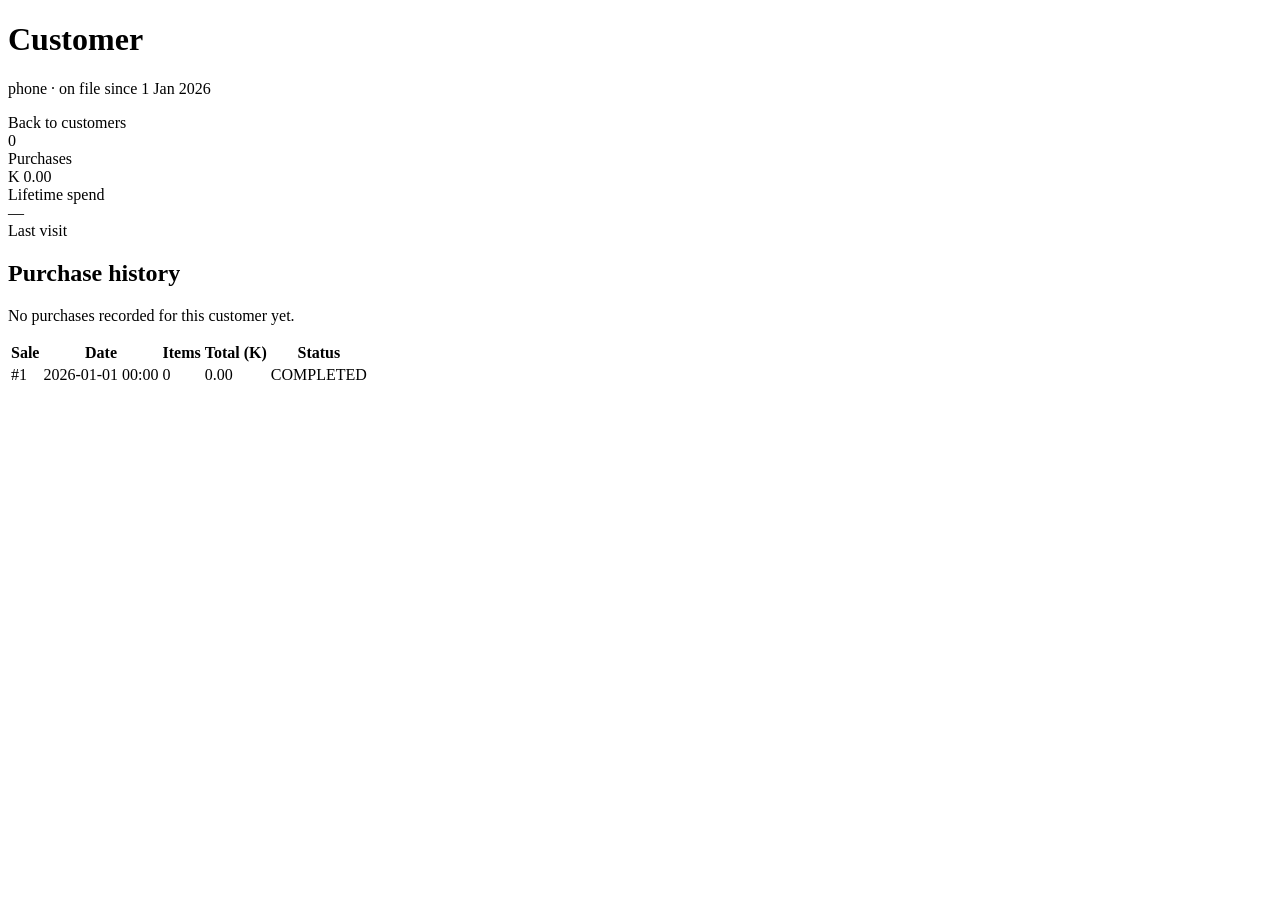
<file: src/main/resources/templates/customers/detail.html>
<!DOCTYPE html>
<html lang="en" xmlns:th="http://www.thymeleaf.org"
      th:replace="~{layout :: page(~{::title}, ~{::main})}">
<head><title th:text="${profile.customer.name} + ' · Café POS'">Customer · Café POS</title></head>
<body>
<main class="content">
    <div class="page-head">
        <div>
            <h1 th:text="${profile.customer.name}">Customer</h1>
            <p>
                <span th:text="${profile.customer.phone != null ? profile.customer.phone : 'no phone on file'}">phone</span>
                · on file since
                <span th:text="${#temporals.format(profile.customer.createdAt, 'd MMM yyyy')}">1 Jan 2026</span>
            </p>
        </div>
        <a class="btn secondary" th:href="@{/customers}">Back to customers</a>
    </div>

    <div class="tiles">
        <div class="tile tile--yellow">
            <div class="n" th:text="${profile.purchaseCount()}">0</div>
            <div class="l">Purchases</div>
        </div>
        <div class="tile">
            <div class="n">K <span th:text="${#numbers.formatDecimal(profile.lifetimeSpend, 1, 2)}">0.00</span></div>
            <div class="l">Lifetime spend</div>
        </div>
        <div class="tile tile--teal">
            <div class="n" th:text="${profile.lastVisit != null ? #temporals.format(profile.lastVisit, 'd MMM') : '—'}">—</div>
            <div class="l">Last visit</div>
        </div>
    </div>

    <div class="panel">
        <h2>Purchase history</h2>
        <p th:if="${#lists.isEmpty(profile.sales)}" class="muted">No purchases recorded for this customer yet.</p>

        <table th:unless="${#lists.isEmpty(profile.sales)}">
            <thead>
            <tr><th>Sale</th><th>Date</th><th>Items</th><th class="num">Total (K)</th><th>Status</th></tr>
            </thead>
            <tbody>
            <tr th:each="s : ${profile.sales}">
                <td><a th:href="@{/history/{id}(id=${s.id})}" th:text="'#' + ${s.id}">#1</a></td>
                <td th:text="${#temporals.format(s.soldAt, 'yyyy-MM-dd HH:mm')}">2026-01-01 00:00</td>
                <td th:text="${#lists.size(s.lines)} + ' line(s), ' + ${#aggregates.sum(s.lines.![quantity])} + ' item(s)'">0</td>
                <td class="num" th:text="${#numbers.formatDecimal(s.total, 1, 2)}">0.00</td>
                <td th:text="${s.status}">COMPLETED</td>
            </tr>
            </tbody>
        </table>
    </div>
</main>
</body>
</html>
</file>
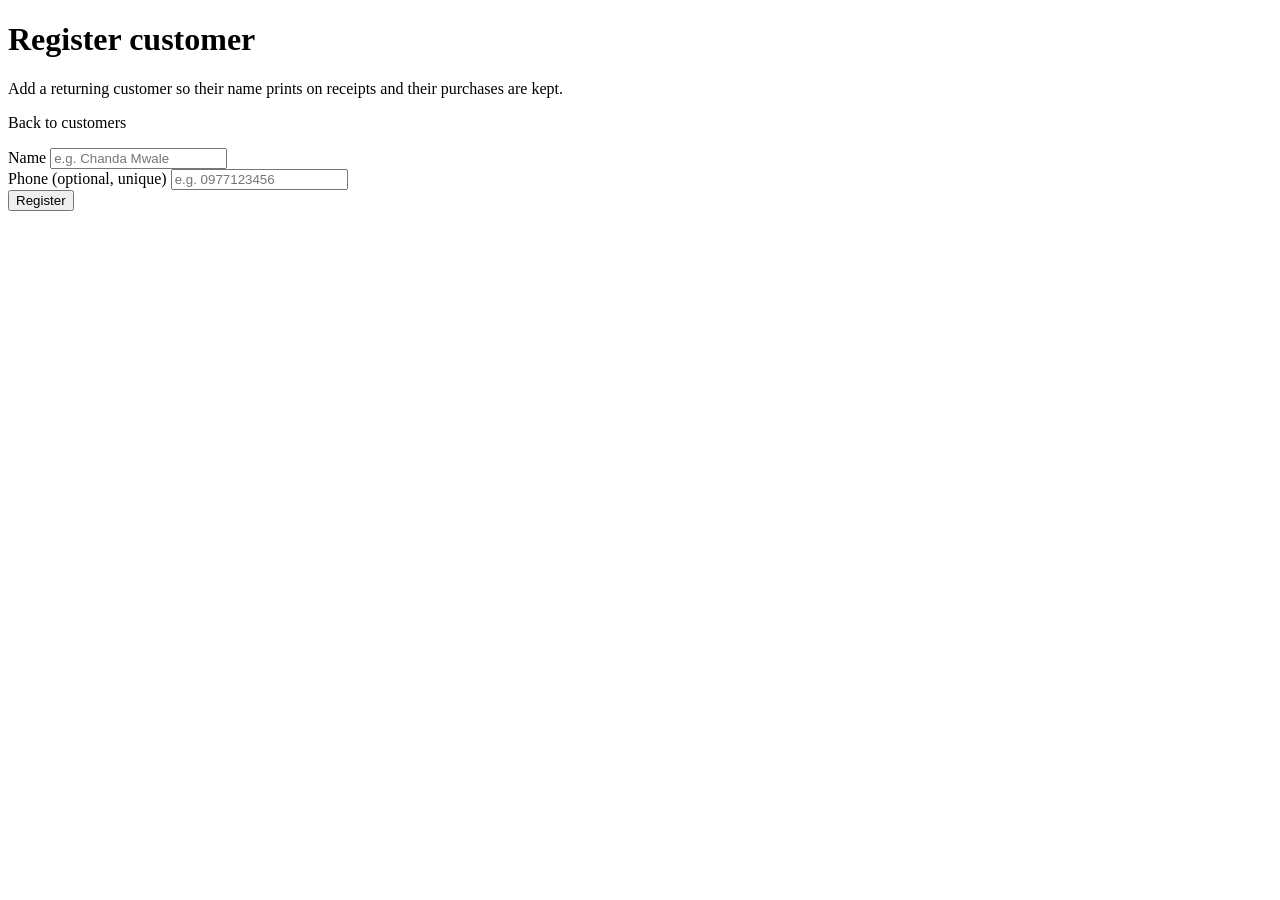
<file: src/main/resources/templates/customers/form.html>
<!DOCTYPE html>
<html lang="en" xmlns:th="http://www.thymeleaf.org"
      th:replace="~{layout :: page(~{::title}, ~{::main})}">
<head><title>Register customer · Café POS</title></head>
<body>
<main class="content">
    <div class="page-head">
        <div>
            <h1>Register customer</h1>
            <p>Add a returning customer so their name prints on receipts and their purchases are kept.</p>
        </div>
        <a class="btn secondary" th:href="@{/customers}">Back to customers</a>
    </div>

    <div class="panel">
        <form th:action="@{/customers}" th:object="${customerForm}" method="post">
            <p class="flash err" th:if="${#fields.hasGlobalErrors()}" th:errors="*{global}"></p>

            <div class="form-row">
                <label for="name">Name</label>
                <input id="name" th:field="*{name}" required maxlength="80" placeholder="e.g. Chanda Mwale">
                <small class="field-error" th:errors="*{name}"></small>
            </div>

            <div class="form-row">
                <label for="phone">Phone (optional, unique)</label>
                <input id="phone" th:field="*{phone}" maxlength="20" placeholder="e.g. 0977123456">
                <small class="field-error" th:errors="*{phone}"></small>
            </div>

            <button class="btn" type="submit">Register</button>
        </form>
    </div>
</main>
</body>
</html>
</file>
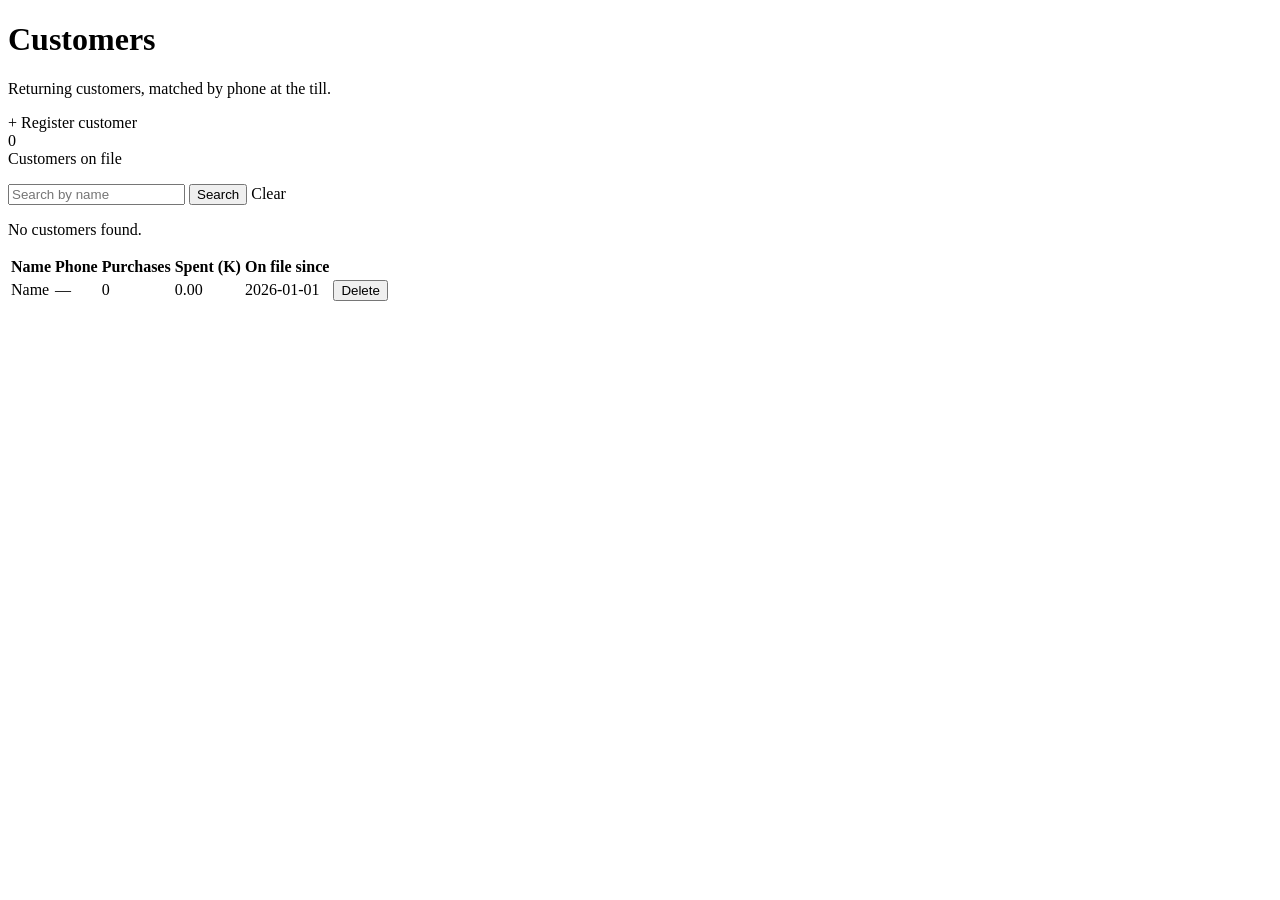
<file: src/main/resources/templates/customers/list.html>
<!DOCTYPE html>
<html lang="en" xmlns:th="http://www.thymeleaf.org"
      th:replace="~{layout :: page(~{::title}, ~{::main})}">
<head><title>Customers · Café POS</title></head>
<body>
<main class="content">
    <div class="page-head">
        <div>
            <h1>Customers</h1>
            <p>Returning customers, matched by phone at the till.</p>
        </div>
        <a class="btn" th:href="@{/customers/new}">+ Register customer</a>
    </div>

    <div class="tiles">
        <div class="tile tile--yellow">
            <div class="n" th:text="${customerCount}">0</div>
            <div class="l">Customers on file</div>
        </div>
    </div>

    <div class="panel">
        <p class="flash ok" th:if="${success}" th:text="${success}"></p>
        <p class="flash err" th:if="${error}" th:text="${error}"></p>

        <form method="get" th:action="@{/customers}" class="inline-form" style="margin-bottom:16px">
            <input type="text" name="q" th:value="${q}" placeholder="Search by name" style="max-width:280px">
            <button class="btn" type="submit">Search</button>
            <a th:if="${q != null and !q.isEmpty()}" th:href="@{/customers}">Clear</a>
        </form>

        <p th:if="${#lists.isEmpty(rows)}" class="muted">No customers found.</p>

        <table th:unless="${#lists.isEmpty(rows)}">
            <thead>
            <tr><th>Name</th><th>Phone</th><th class="num">Purchases</th><th class="num">Spent (K)</th><th>On file since</th><th></th></tr>
            </thead>
            <tbody>
            <tr th:each="r : ${rows}">
                <td><a th:href="@{/customers/{id}(id=${r.customer.id})}" th:text="${r.customer.name}">Name</a></td>
                <td th:text="${r.customer.phone != null ? r.customer.phone : '—'}">—</td>
                <td class="num" th:text="${r.purchases}">0</td>
                <td class="num" th:text="${#numbers.formatDecimal(r.spend, 1, 2)}">0.00</td>
                <td th:text="${#temporals.format(r.customer.createdAt, 'yyyy-MM-dd')}">2026-01-01</td>
                <td>
                    <form method="post" th:action="@{'/customers/' + ${r.customer.id} + '/delete'}"
                          onsubmit="return confirm('Remove this customer?');">
                        <button class="btn danger tiny" type="submit">Delete</button>
                    </form>
                </td>
            </tr>
            </tbody>
        </table>
    </div>
</main>
</body>
</html>
</file>
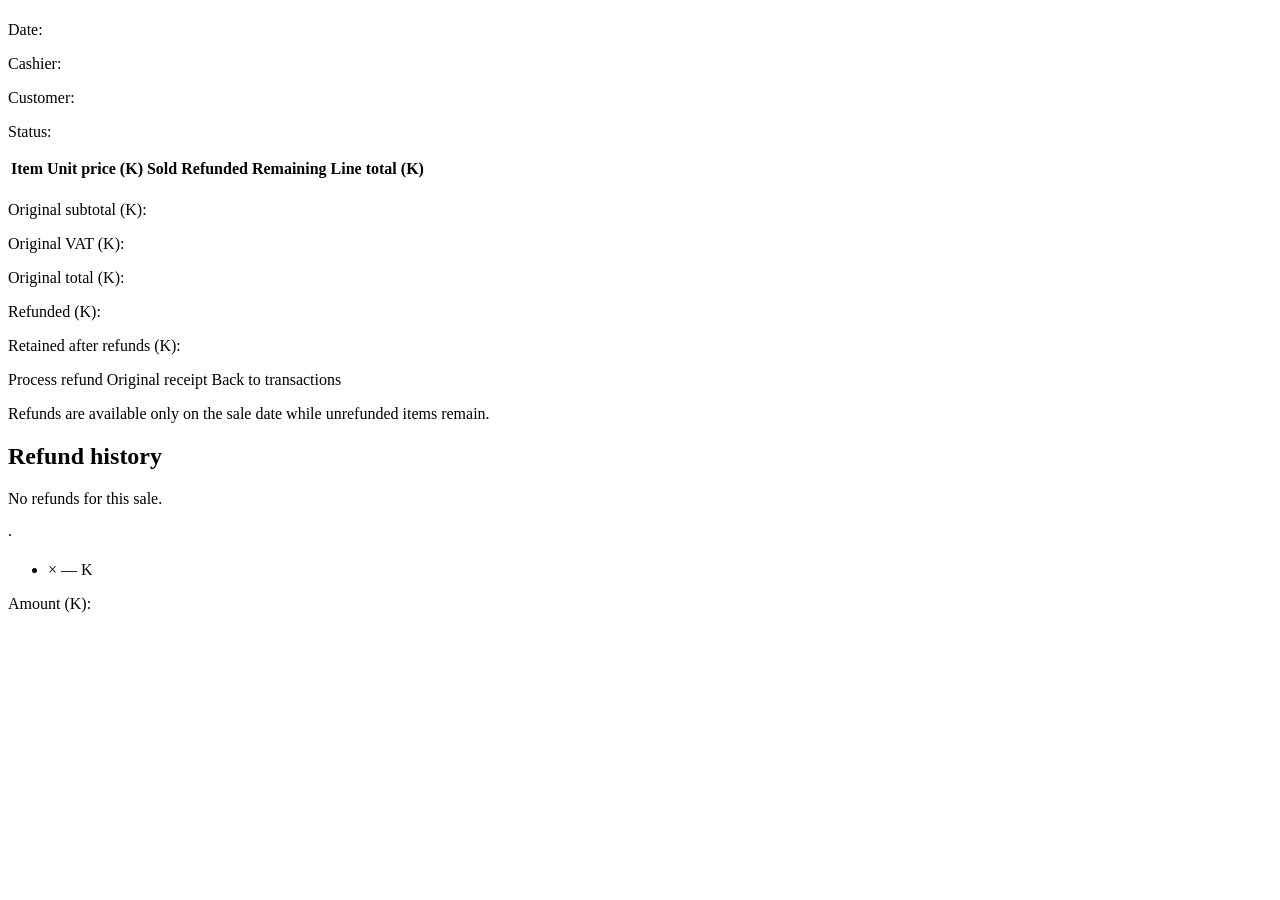
<file: src/main/resources/templates/history/detail.html>
<!DOCTYPE html>
<html lang="en" xmlns:th="http://www.thymeleaf.org" th:replace="~{layout :: page(~{::title}, ~{::main})}">
<head><title>Sale detail · Café POS</title></head>
<body><main class="content">
    <h1 th:text="'Sale #' + ${sale.id}"></h1>
    <p class="flash ok" th:if="${success}" th:text="${success}" role="status"></p>
    <p>Date: <span th:text="${#temporals.format(sale.soldAt, 'yyyy-MM-dd HH:mm:ss')}"></span></p>
    <p>Cashier: <span th:text="${sale.cashier.fullName}"></span></p>
    <p>Customer: <span th:text="${sale.customer != null ? sale.customer.name : 'Walk-in'}"></span></p>
    <p>Status: <strong th:text="${sale.status}"></strong></p>
    <table>
        <thead><tr><th>Item</th><th>Unit price (K)</th><th>Sold</th><th>Refunded</th><th>Remaining</th><th>Line total (K)</th></tr></thead>
        <tbody><tr th:each="line : ${sale.lines}">
            <td th:text="${line.productName}"></td><td th:text="${#numbers.formatDecimal(line.unitPrice,1,2)}"></td>
            <td th:text="${line.quantity}"></td><td th:text="${line.refundedQuantity}"></td>
            <td th:text="${line.refundableQuantity}"></td><td th:text="${#numbers.formatDecimal(line.lineTotal,1,2)}"></td>
        </tr></tbody>
    </table>
    <p>Original subtotal (K): <span th:text="${#numbers.formatDecimal(sale.subtotal,1,2)}"></span></p>
    <p>Original VAT (K): <span th:text="${#numbers.formatDecimal(sale.vatAmount,1,2)}"></span></p>
    <p>Original total (K): <strong th:text="${#numbers.formatDecimal(sale.total,1,2)}"></strong></p>
    <p>Refunded (K): <span th:text="${#numbers.formatDecimal(refundedTotal,1,2)}"></span></p>
    <p>Retained after refunds (K): <strong th:text="${#numbers.formatDecimal(remainingTotal,1,2)}"></strong></p>
    <div class="actions">
        <a class="btn" th:if="${canRefund}" th:href="@{/history/{id}/refund(id=${sale.id})}">Process refund</a>
        <a class="btn secondary" th:href="@{/sales/{id}/receipt(id=${sale.id})}">Original receipt</a>
        <a th:href="@{/history}">Back to transactions</a>
    </div>
    <p th:unless="${canRefund}">Refunds are available only on the sale date while unrefunded items remain.</p>
    <h2>Refund history</h2>
    <p th:if="${#lists.isEmpty(refunds)}">No refunds for this sale.</p>
    <section th:each="refund : ${refunds}">
        <h3 th:text="'Refund #' + ${refund.id}"></h3>
        <p><span th:text="${#temporals.format(refund.refundedAt, 'yyyy-MM-dd HH:mm:ss')}"></span> · <span th:text="${refund.processedBy.fullName}"></span></p>
        <p th:text="${refund.reason}"></p>
        <ul><li th:each="line : ${refund.lines}"><span th:text="${line.saleLine.productName}"></span> × <span th:text="${line.quantity}"></span> — K <span th:text="${#numbers.formatDecimal(line.amount,1,2)}"></span></li></ul>
        <p>Amount (K): <strong th:text="${#numbers.formatDecimal(refund.amount,1,2)}"></strong></p>
    </section>
</main></body></html>
</file>
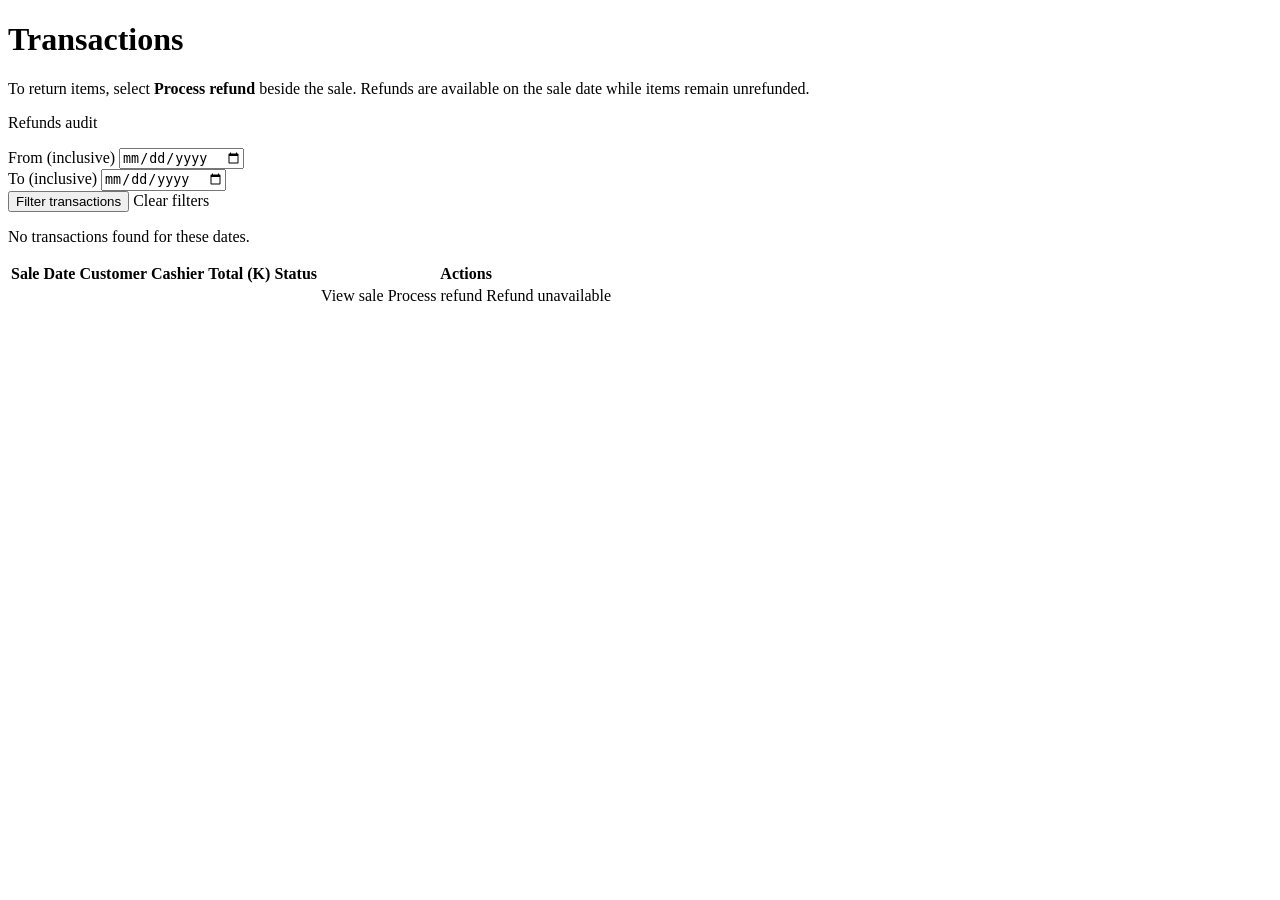
<file: src/main/resources/templates/history/list.html>
<!DOCTYPE html>
<html lang="en" xmlns:th="http://www.thymeleaf.org"
      th:replace="~{layout :: page(~{::title}, ~{::main})}">
<head><title>Transactions · Café POS</title></head>
<body>
<main class="content">
    <h1>Transactions</h1>
    <p>To return items, select <strong>Process refund</strong> beside the sale. Refunds are available on the sale date while items remain unrefunded.</p>
    <p><a class="btn secondary" th:href="@{/history/refunds}">Refunds audit</a></p>
    <form method="get" th:action="@{/history}">
        <div class="form-row">
            <label for="from">From (inclusive)</label>
            <input id="from" name="from" type="date" th:value="${from}">
        </div>
        <div class="form-row">
            <label for="to">To (inclusive)</label>
            <input id="to" name="to" type="date" th:value="${to}">
        </div>
        <div class="actions">
        <button class="btn" type="submit">Filter transactions</button>
        <a th:href="@{/history}">Clear filters</a>
        </div>
    </form>
    <p class="flash err" th:if="${error}" th:text="${error}" role="alert"></p>
    <p th:if="${#lists.isEmpty(sales) and error == null}">No transactions found for these dates.</p>
    <table th:unless="${#lists.isEmpty(sales)}">
        <thead><tr><th>Sale</th><th>Date</th><th>Customer</th><th>Cashier</th><th>Total (K)</th><th>Status</th><th>Actions</th></tr></thead>
        <tbody><tr th:each="sale : ${sales}">
            <td><a th:href="@{/history/{id}(id=${sale.id})}" th:text="${sale.id}"></a></td>
            <td th:text="${#temporals.format(sale.soldAt, 'yyyy-MM-dd HH:mm')}"></td>
            <td th:text="${sale.customer != null ? sale.customer.name : 'Walk-in'}"></td>
            <td th:text="${sale.cashier.fullName}"></td>
            <td th:text="${#numbers.formatDecimal(sale.total, 1, 2)}"></td>
            <td th:text="${sale.status}"></td>
            <td>
                <a th:href="@{/history/{id}(id=${sale.id})}">View sale</a>
                <a class="btn danger tiny" th:if="${#lists.contains(refundableSaleIds, sale.id)}"
                   th:href="@{/history/{id}/refund(id=${sale.id})}">Process refund</a>
                <span class="muted" th:unless="${#lists.contains(refundableSaleIds, sale.id)}">Refund unavailable</span>
            </td>
        </tr></tbody>
    </table>
</main>
</body>
</html>
</file>
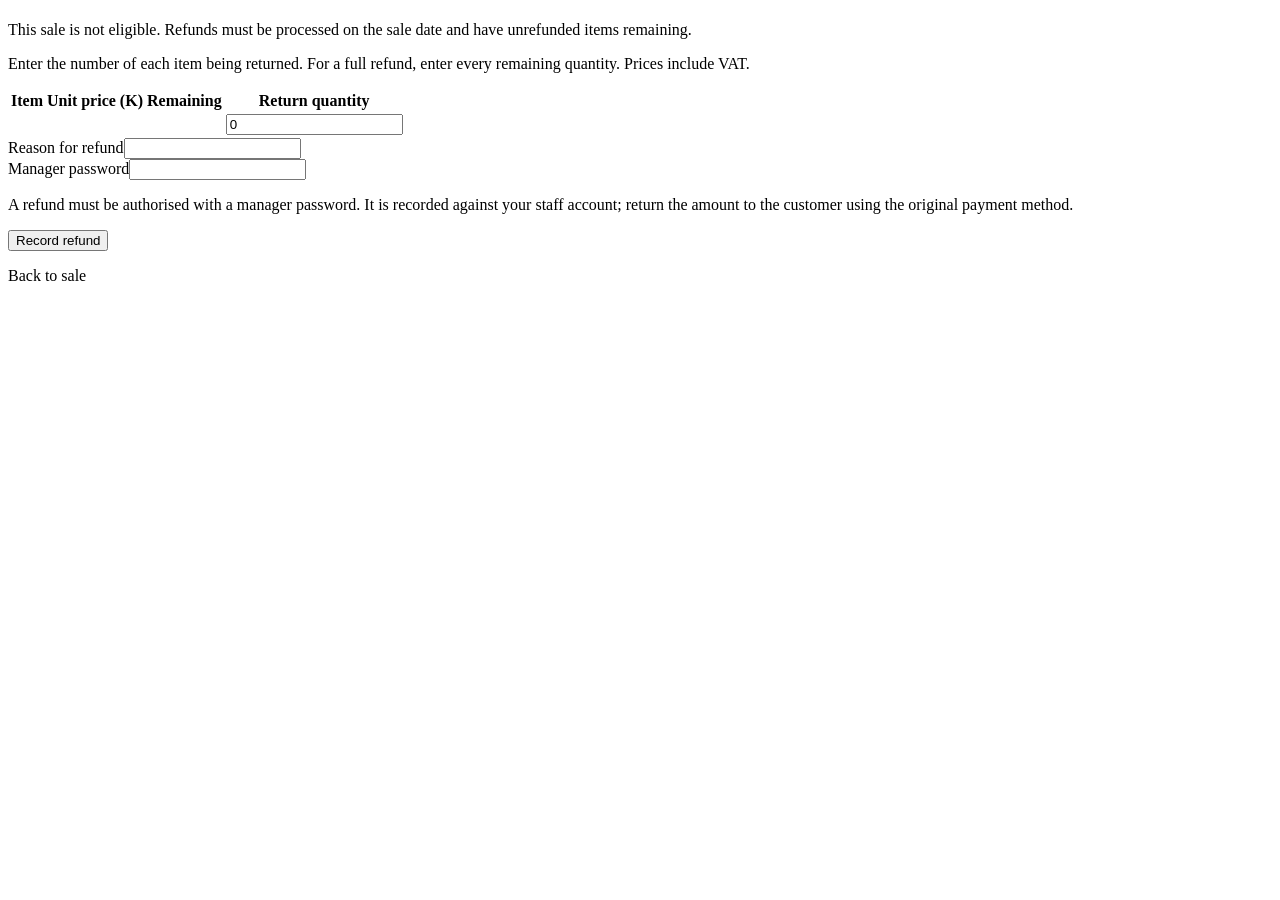
<file: src/main/resources/templates/history/refund.html>
<!DOCTYPE html>
<html lang="en" xmlns:th="http://www.thymeleaf.org" th:replace="~{layout :: page(~{::title}, ~{::main})}">
<head><title>Process refund · Café POS</title></head>
<body><main class="content">
    <h1 th:text="'Refund sale #' + ${sale.id}"></h1>
    <p class="flash err" th:if="${error}" th:text="${error}" role="alert"></p>
    <p th:unless="${canRefund}">This sale is not eligible. Refunds must be processed on the sale date and have unrefunded items remaining.</p>
    <form th:if="${canRefund}" method="post" th:action="@{/history/{id}/refund(id=${sale.id})}">
        <p>Enter the number of each item being returned. For a full refund, enter every remaining quantity. Prices include VAT.</p>
        <table>
            <thead><tr><th>Item</th><th>Unit price (K)</th><th>Remaining</th><th>Return quantity</th></tr></thead>
            <tbody><tr th:each="line : ${sale.lines}">
                <td><label th:for="'quantity_' + ${line.id}" th:text="${line.productName}"></label></td>
                <td th:text="${#numbers.formatDecimal(line.unitPrice,1,2)}"></td>
                <td th:text="${line.refundableQuantity}"></td>
                <td><input type="number" min="0" step="1" value="0" required th:max="${line.refundableQuantity}" th:id="'quantity_' + ${line.id}" th:name="'quantity_' + ${line.id}"></td>
            </tr></tbody>
        </table>
        <div class="form-row"><label for="reason">Reason for refund</label><input id="reason" name="reason" required maxlength="200"></div>
        <div class="form-row"><label for="managerPassword">Manager password</label><input id="managerPassword" name="managerPassword" type="password" required autocomplete="off"></div>
        <p>A refund must be authorised with a manager password. It is recorded against your staff account; return the amount to the customer using the original payment method.</p>
        <button class="btn danger" type="submit">Record refund</button>
    </form>
    <p><a th:href="@{/history/{id}(id=${sale.id})}">Back to sale</a></p>
</main></body></html>
</file>
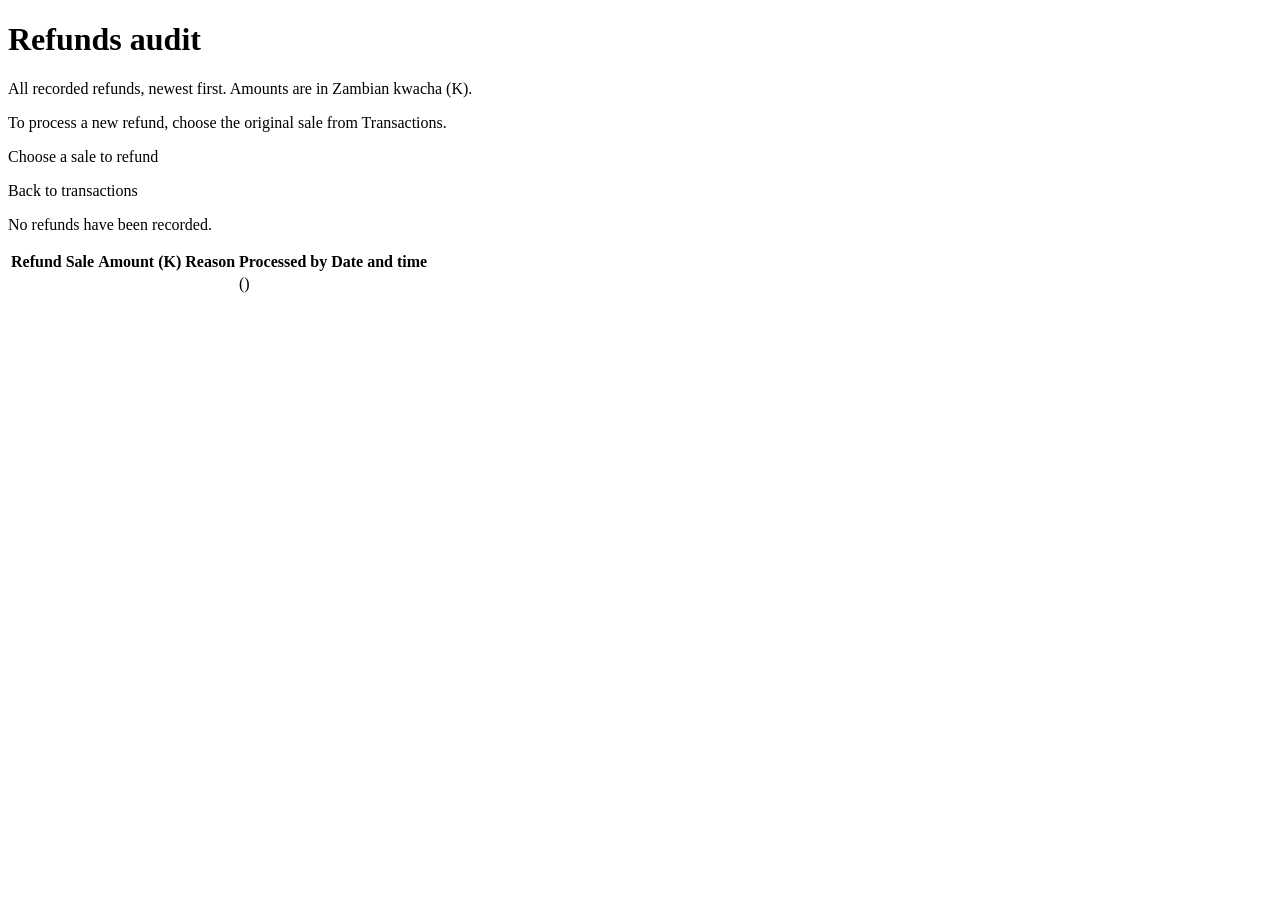
<file: src/main/resources/templates/history/refunds-list.html>
<!DOCTYPE html>
<html lang="en" xmlns:th="http://www.thymeleaf.org"
      th:replace="~{layout :: page(~{::title}, ~{::main})}">
<head><title>Refunds audit · Café POS</title></head>
<body>
<main class="content">
    <h1>Refunds audit</h1>
    <p>All recorded refunds, newest first. Amounts are in Zambian kwacha (K).</p>
    <p>To process a new refund, choose the original sale from Transactions.</p>
    <p><a class="btn" th:href="@{/history}">Choose a sale to refund</a></p>
    <p><a th:href="@{/history}">Back to transactions</a></p>
    <p th:if="${#lists.isEmpty(refunds)}">No refunds have been recorded.</p>
    <table th:unless="${#lists.isEmpty(refunds)}">
        <thead><tr><th>Refund</th><th>Sale</th><th>Amount (K)</th><th>Reason</th><th>Processed by</th><th>Date and time</th></tr></thead>
        <tbody><tr th:each="refund : ${refunds}">
            <td th:text="${refund.id}"></td>
            <td><a th:href="@{/history/{id}(id=${refund.sale.id})}" th:text="${refund.sale.id}"></a></td>
            <td th:text="${#numbers.formatDecimal(refund.amount, 1, 2)}"></td>
            <td th:text="${refund.reason}"></td>
            <td><span th:text="${refund.processedBy.fullName}"></span> (<span th:text="${refund.processedBy.username}"></span>)</td>
            <td th:text="${#temporals.format(refund.refundedAt, 'yyyy-MM-dd HH:mm:ss')}"></td>
        </tr></tbody>
    </table>
</main>
</body>
</html>
</file>
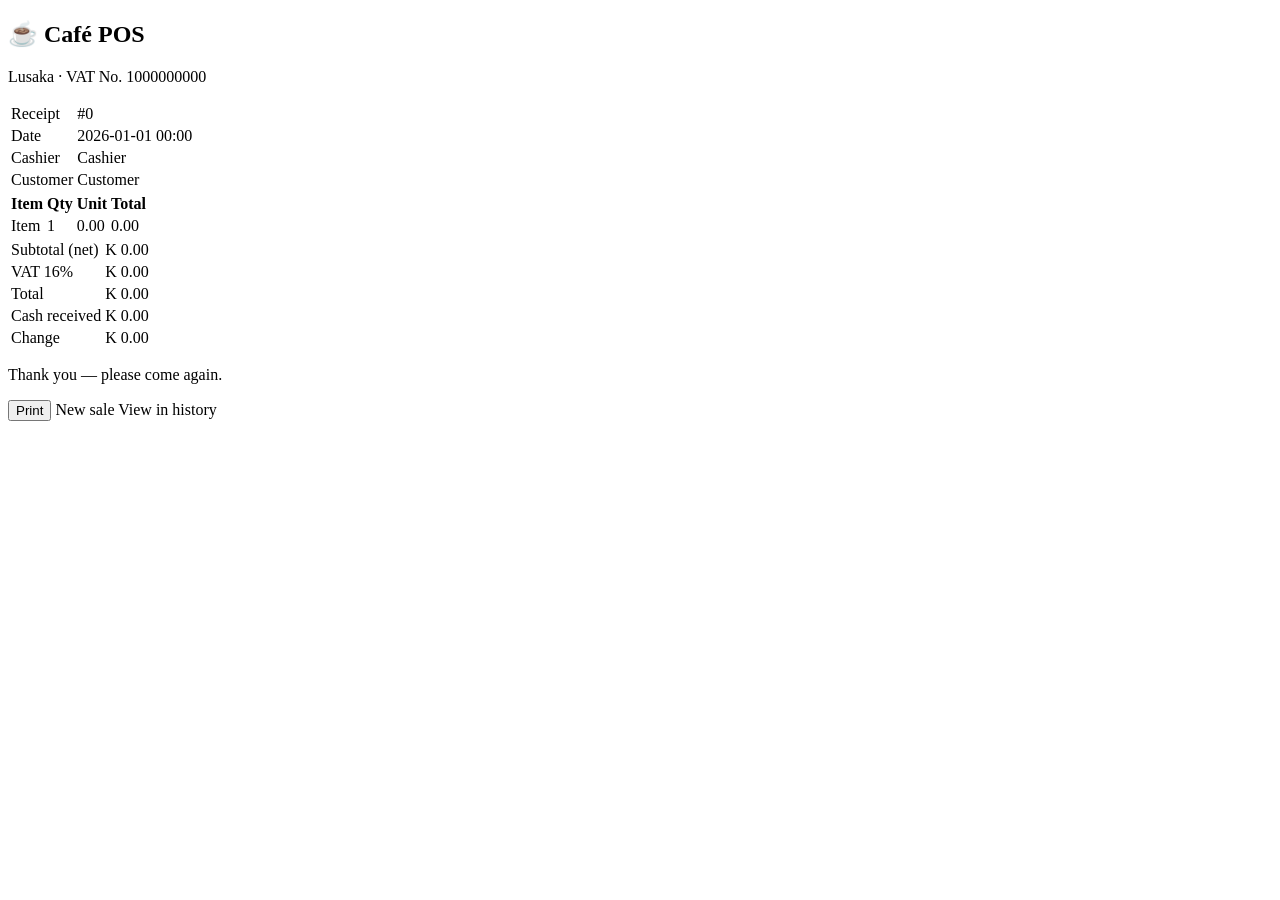
<file: src/main/resources/templates/sales/receipt.html>
<!DOCTYPE html>
<html lang="en" xmlns:th="http://www.thymeleaf.org"
      th:replace="~{layout :: page(~{::title}, ~{::main})}">
<head><title>Receipt · Café POS</title></head>
<body>
<main class="content">
    <div class="receipt">
        <div class="receipt-head">
            <h2>☕ Café POS</h2>
            <p>Lusaka · VAT No. 1000000000</p>
        </div>

        <table class="receipt-meta">
            <tr><td>Receipt</td><td th:text="'#' + ${sale.id}">#0</td></tr>
            <tr><td>Date</td><td th:text="${#temporals.format(sale.soldAt, 'yyyy-MM-dd HH:mm')}">2026-01-01 00:00</td></tr>
            <tr><td>Cashier</td><td th:text="${sale.cashier.fullName}">Cashier</td></tr>
            <tr th:if="${sale.customer}"><td>Customer</td><td th:text="${sale.customer.name}">Customer</td></tr>
        </table>

        <table class="receipt-lines">
            <thead>
            <tr><th>Item</th><th class="num">Qty</th><th class="num">Unit</th><th class="num">Total</th></tr>
            </thead>
            <tbody>
            <tr th:each="l : ${sale.lines}">
                <td th:text="${l.productName}">Item</td>
                <td class="num" th:text="${l.quantity}">1</td>
                <td class="num" th:text="${#numbers.formatDecimal(l.unitPrice,1,2)}">0.00</td>
                <td class="num" th:text="${#numbers.formatDecimal(l.lineTotal,1,2)}">0.00</td>
            </tr>
            </tbody>
        </table>

        <table class="receipt-totals">
            <tr><td>Subtotal (net)</td><td class="num" th:text="'K ' + ${#numbers.formatDecimal(sale.subtotal,1,2)}">K 0.00</td></tr>
            <tr><td>VAT 16%</td><td class="num" th:text="'K ' + ${#numbers.formatDecimal(sale.vatAmount,1,2)}">K 0.00</td></tr>
            <tr class="grand"><td>Total</td><td class="num" th:text="'K ' + ${#numbers.formatDecimal(sale.total,1,2)}">K 0.00</td></tr>
            <tr th:if="${sale.amountReceived != null}"><td>Cash received</td><td class="num" th:text="'K ' + ${#numbers.formatDecimal(sale.amountReceived,1,2)}">K 0.00</td></tr>
            <tr th:if="${sale.amountReceived != null}"><td>Change</td><td class="num" th:text="'K ' + ${#numbers.formatDecimal(sale.changeGiven,1,2)}">K 0.00</td></tr>
        </table>

        <p class="receipt-foot">Thank you — please come again.</p>
    </div>

    <div class="no-print actions">
        <button class="btn" onclick="window.print()">Print</button>
        <a class="btn secondary" th:href="@{/sales}">New sale</a>
        <a class="btn secondary" th:href="@{/history/{id}(id=${sale.id})}">View in history</a>
    </div>
</main>
</body>
</html>
</file>
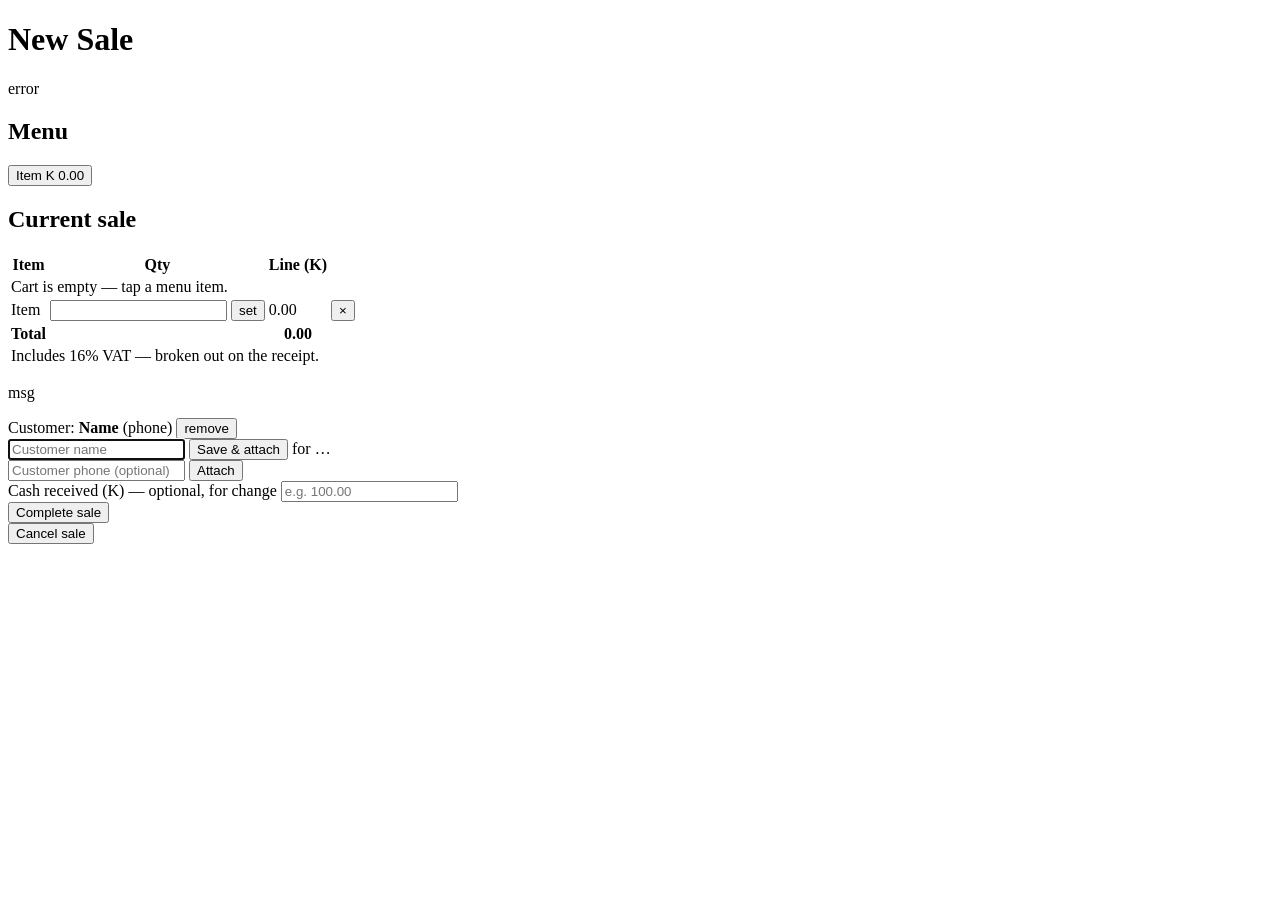
<file: src/main/resources/templates/sales/till.html>
<!DOCTYPE html>
<html lang="en" xmlns:th="http://www.thymeleaf.org"
      th:replace="~{layout :: page(~{::title}, ~{::main})}">
<head><title>New Sale · Café POS</title></head>
<body>
<main class="content">
    <h1>New Sale</h1>

    <p class="flash err" th:if="${error}" th:text="${error}">error</p>

    <div class="till">
        <!-- menu -->
        <section class="menu">
            <h2>Menu</h2>
            <div class="menu-grid">
                <form th:each="p : ${products}" method="post" th:action="@{/sales/add}">
                    <input type="hidden" name="productId" th:value="${p.id}">
                    <button type="submit" class="menu-btn">
                        <span class="menu-name" th:text="${p.name}">Item</span>
                        <span class="menu-price" th:text="'K ' + ${#numbers.formatDecimal(p.price,1,2)}">K 0.00</span>
                    </button>
                </form>
            </div>
        </section>

        <!-- cart -->
        <section class="cart">
            <h2>Current sale</h2>

            <table>
                <thead>
                <tr><th>Item</th><th>Qty</th><th class="num">Line (K)</th><th></th></tr>
                </thead>
                <tbody>
                <tr th:if="${rows.isEmpty()}"><td colspan="4" class="muted">Cart is empty — tap a menu item.</td></tr>
                <tr th:each="r : ${rows}">
                    <td th:text="${r.product.name}">Item</td>
                    <td>
                        <form method="post" th:action="@{/sales/qty}" class="qty-form">
                            <input type="hidden" name="productId" th:value="${r.product.id}">
                            <input type="number" name="quantity" min="0" th:value="${r.quantity}" class="qty-input">
                            <button type="submit" class="btn secondary tiny">set</button>
                        </form>
                    </td>
                    <td class="num" th:text="${#numbers.formatDecimal(r.lineTotal,1,2)}">0.00</td>
                    <td>
                        <form method="post" th:action="@{/sales/remove}">
                            <input type="hidden" name="productId" th:value="${r.product.id}">
                            <button type="submit" class="btn danger tiny">×</button>
                        </form>
                    </td>
                </tr>
                </tbody>
                <tfoot>
                <tr><th>Total</th><th></th><th class="num" th:text="${#numbers.formatDecimal(total,1,2)}">0.00</th><th></th></tr>
                <tr><td colspan="4" class="muted">Includes 16% VAT — broken out on the receipt.</td></tr>
                </tfoot>
            </table>

            <div class="customer-box">
                <p class="flash ok" th:if="${customerMsg}" th:text="${customerMsg}">msg</p>

                <!-- attached -->
                <div th:if="${customer}">
                    Customer: <strong th:text="${customer.name}">Name</strong>
                    (<span th:text="${customer.phone}">phone</span>)
                    <form method="post" th:action="@{/sales/customer/clear}" style="display:inline">
                        <button class="btn secondary tiny">remove</button>
                    </form>
                </div>

                <!-- new number: ask for a name -->
                <form th:if="${customer == null and newPhone != null}" method="post"
                      th:action="@{/sales/customer/new}" class="inline-form">
                    <input type="hidden" name="phone" th:value="${newPhone}">
                    <input type="text" name="name" placeholder="Customer name" autofocus required>
                    <button class="btn secondary">Save &amp; attach</button>
                    <span class="muted" th:text="'for ' + ${newPhone}">for …</span>
                </form>

                <!-- default: look up by phone -->
                <form th:if="${customer == null and newPhone == null}" method="post"
                      th:action="@{/sales/customer}" class="inline-form">
                    <input type="text" name="phone" placeholder="Customer phone (optional)">
                    <button class="btn secondary">Attach</button>
                </form>
            </div>

            <form method="post" th:action="@{/sales/checkout}" class="checkout-box">
                <div class="form-row">
                    <label for="amountReceived">Cash received (K) — optional, for change</label>
                    <input type="number" id="amountReceived" name="amountReceived"
                           min="0" step="0.01" placeholder="e.g. 100.00">
                </div>
                <div class="actions">
                    <button class="btn" th:disabled="${rows.isEmpty()}">Complete sale</button>
                </div>
            </form>
            <form method="post" th:action="@{/sales/clear}">
                <button class="btn secondary">Cancel sale</button>
            </form>
        </section>
    </div>
</main>
</body>
</html>
</file>
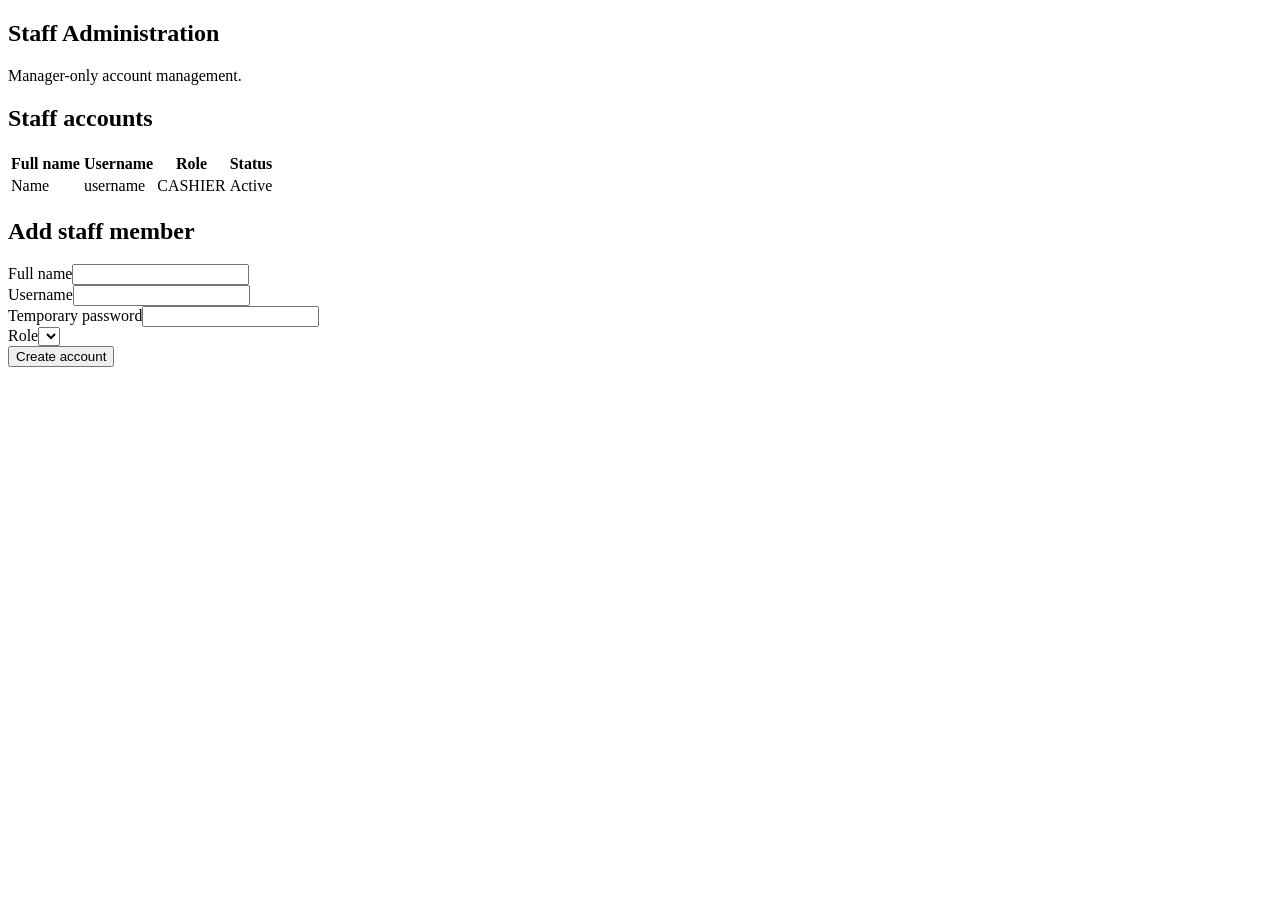
<file: src/main/resources/templates/staff/list.html>
<!DOCTYPE html>
<html lang="en" xmlns:th="http://www.thymeleaf.org" th:replace="~{layout :: page(~{::title}, ~{::section})}">
<head><title>Staff · Café POS</title></head>
<body><section>
    <h1>Staff Administration</h1><p class="lead">Manager-only account management.</p>
    <p class="flash ok" th:if="${success}" th:text="${success}"></p>
    <h2>Staff accounts</h2>
    <table><thead><tr><th>Full name</th><th>Username</th><th>Role</th><th>Status</th></tr></thead><tbody>
    <tr th:each="member : ${staffMembers}"><td th:text="${member.fullName}">Name</td><td th:text="${member.username}">username</td><td th:text="${member.role}">CASHIER</td><td th:text="${member.active ? 'Active' : 'Inactive'}">Active</td></tr>
    </tbody></table>
    <h2>Add staff member</h2>
    <form th:action="@{/staff}" th:object="${staffForm}" method="post">
        <div class="form-row"><label for="fullName">Full name</label><input id="fullName" th:field="*{fullName}" required maxlength="80"><small class="field-error" th:errors="*{fullName}"></small></div>
        <div class="form-row"><label for="username">Username</label><input id="username" th:field="*{username}" required maxlength="40" autocomplete="off"><small class="field-error" th:errors="*{username}"></small></div>
        <div class="form-row"><label for="password">Temporary password</label><input id="password" th:field="*{password}" type="password" required minlength="8" maxlength="72" autocomplete="new-password"><small class="field-error" th:errors="*{password}"></small></div>
        <div class="form-row"><label for="role">Role</label><select id="role" th:field="*{role}"><option th:each="role : ${roles}" th:value="${role}" th:text="${role}"></option></select><small class="field-error" th:errors="*{role}"></small></div>
        <button class="btn" type="submit">Create account</button>
    </form>
</section></body></html>
</file>
